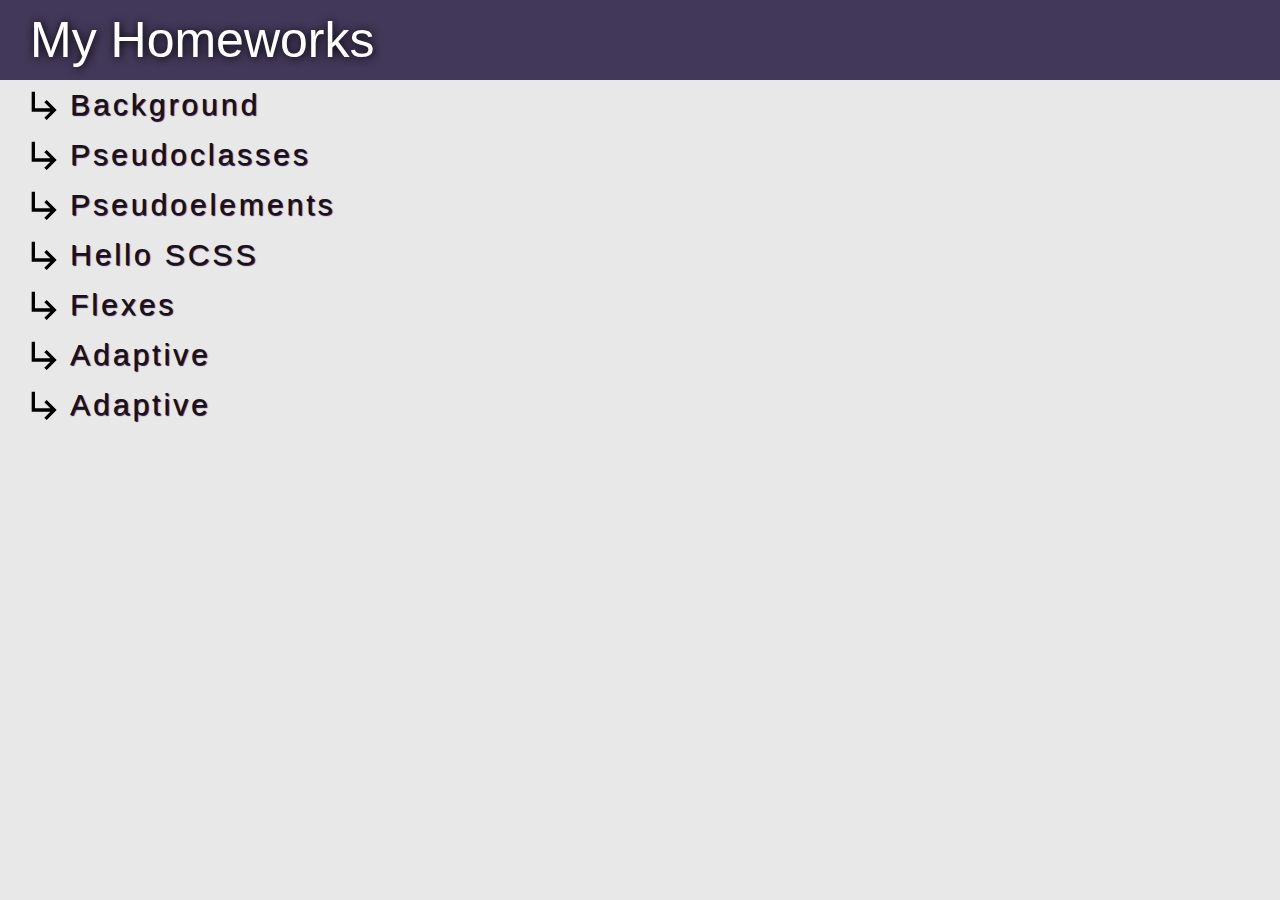
<file: index.html>
<!DOCTYPE html>
<html lang="en" dir="ltr">

<head>
	<meta charset="utf-8">
	<meta name="viewport" content="width=device-width,initial-scale=1.0, maximum-scale=1.0, user-scalable=0">
	<link rel="stylesheet" href="css/style.css">
	<title>Homeworks</title>
</head>

<body>
	<div class="wrapper">
		<header class="header">
			<div class="container">
				<div class="header__title">
					My Homeworks
				</div>
			</div>
		</header>
		<div class="list">
			<div class="container">
				<div class="list__body">
					<a href="Homework/css_5_Background/index.html" target="blank" class="list__link">Background</a>
					<a href="Homework/css_6_Pseudoclasses/index.html" target="blank" class="list__link">Pseudoclasses</a>
					<a href="Homework/css_7_Pseudoelements/index.html" target="blank" class="list__link">Pseudoelements</a>
					<a href="Homework/hellosass_SCSS/index.html" target="blank" class="list__link">Hello SCSS</a>
					<a href="Homework/flex_flexes/index.html" target="blank" class="list__link">Flexes</a>
					<a href="Homework/adaptive/index.html" target="blank" class="list__link">Adaptive</a>
					<a href="Homework/adaptive/index.html" target="blank" class="list__link">Adaptive</a>
				</div>
			</div>
		</div>
	</div>
</body>

</html>
</file>
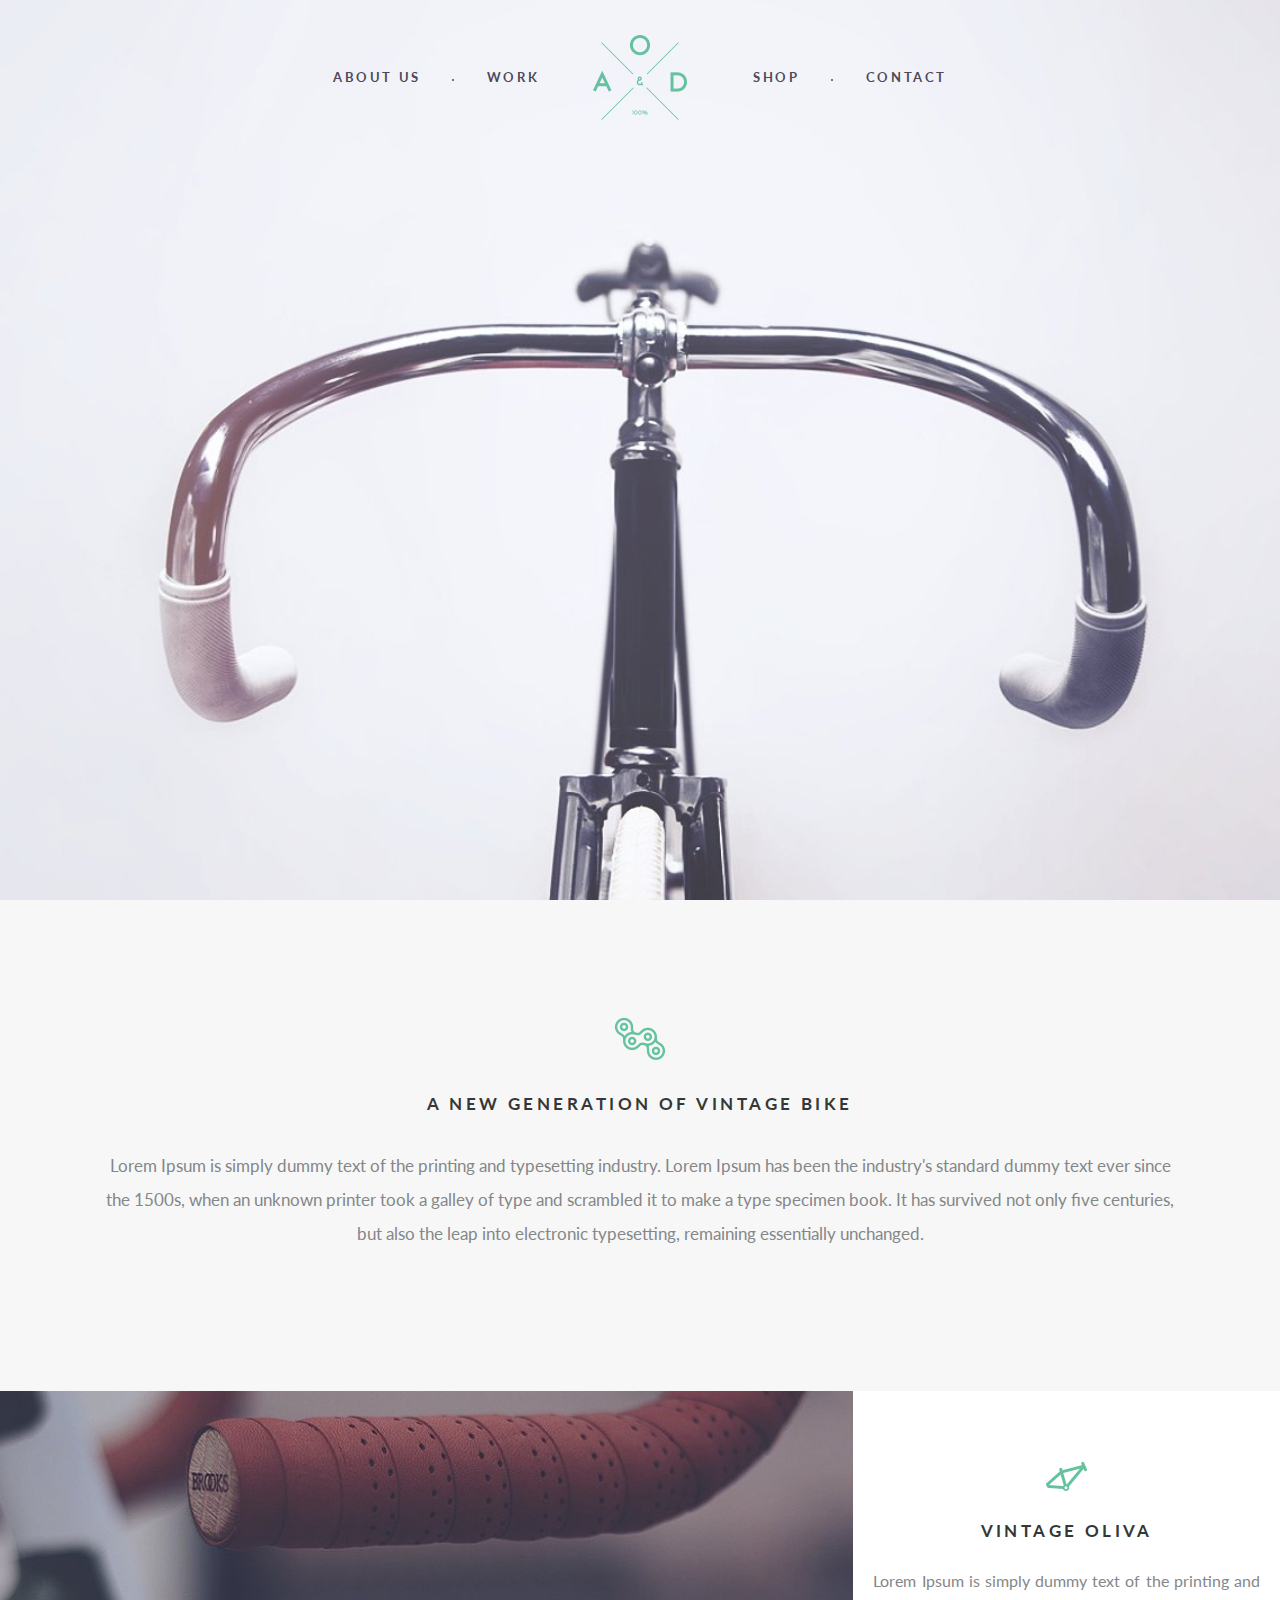
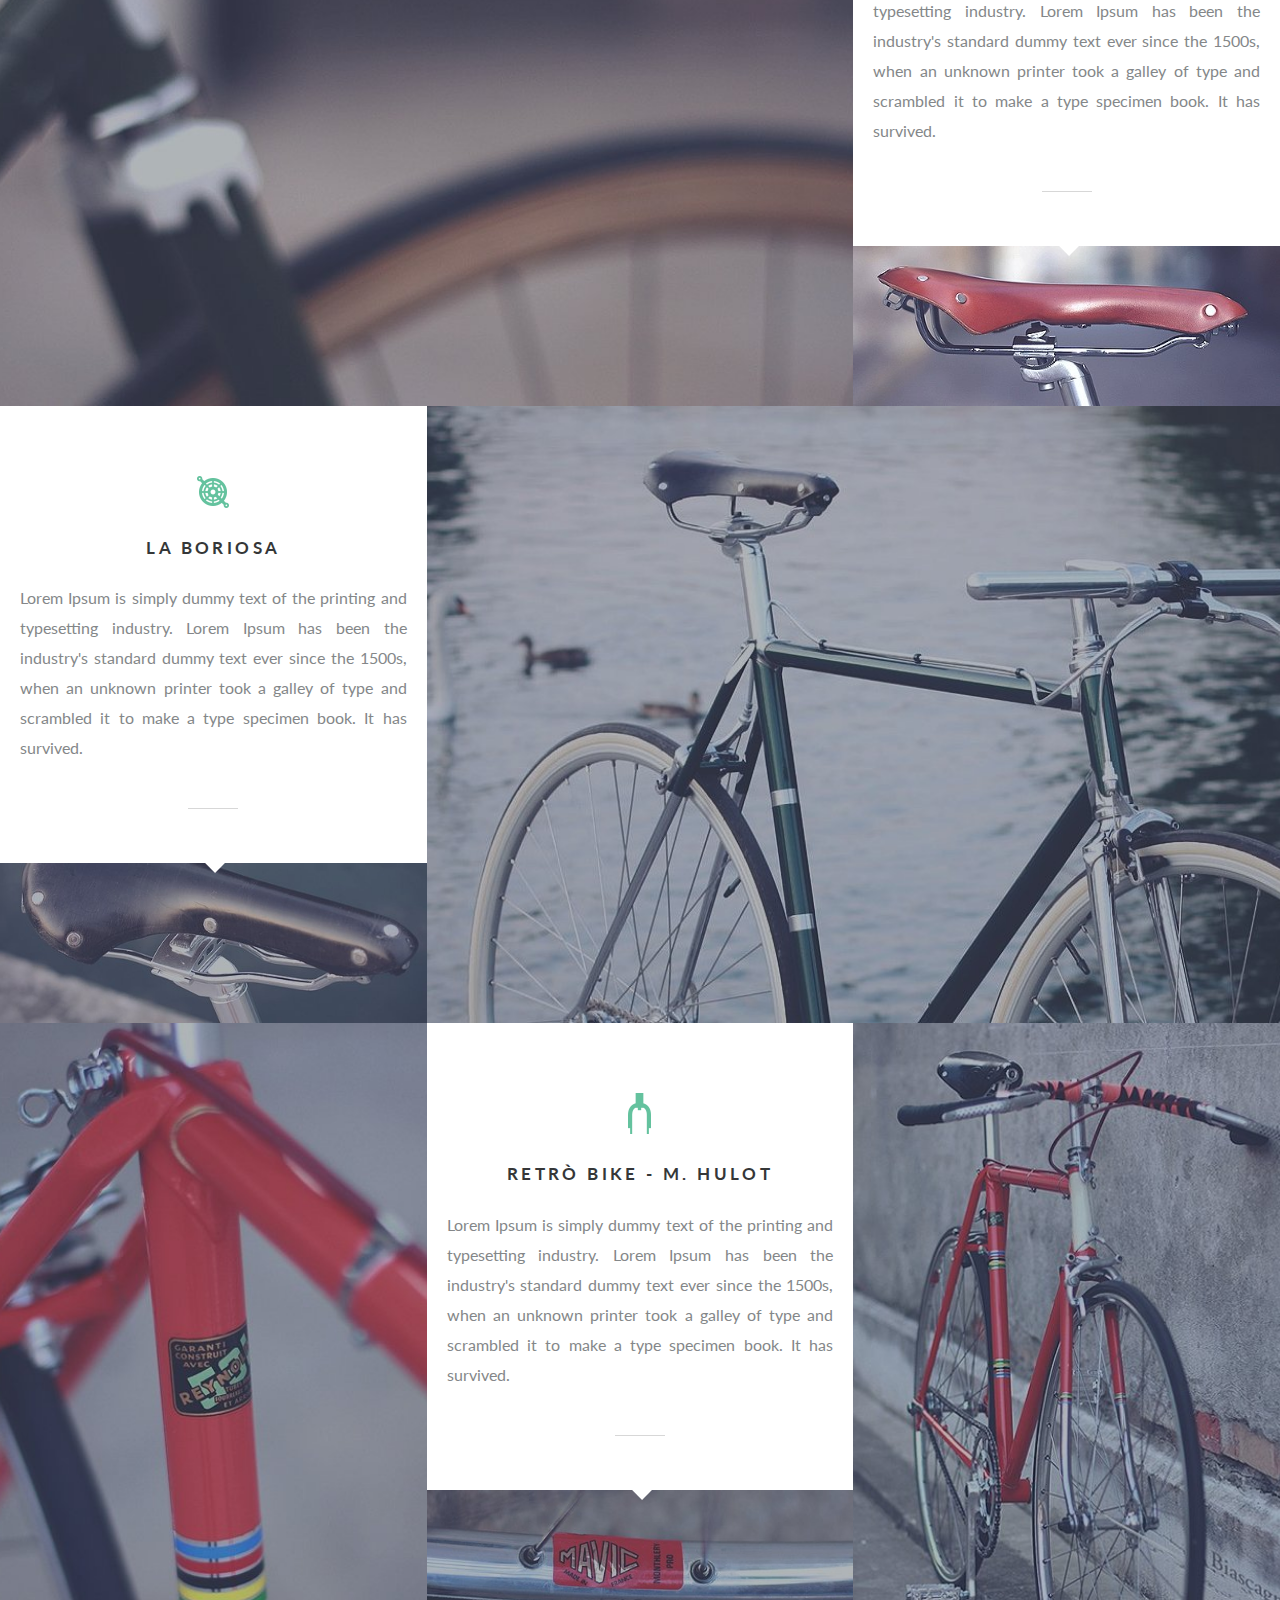
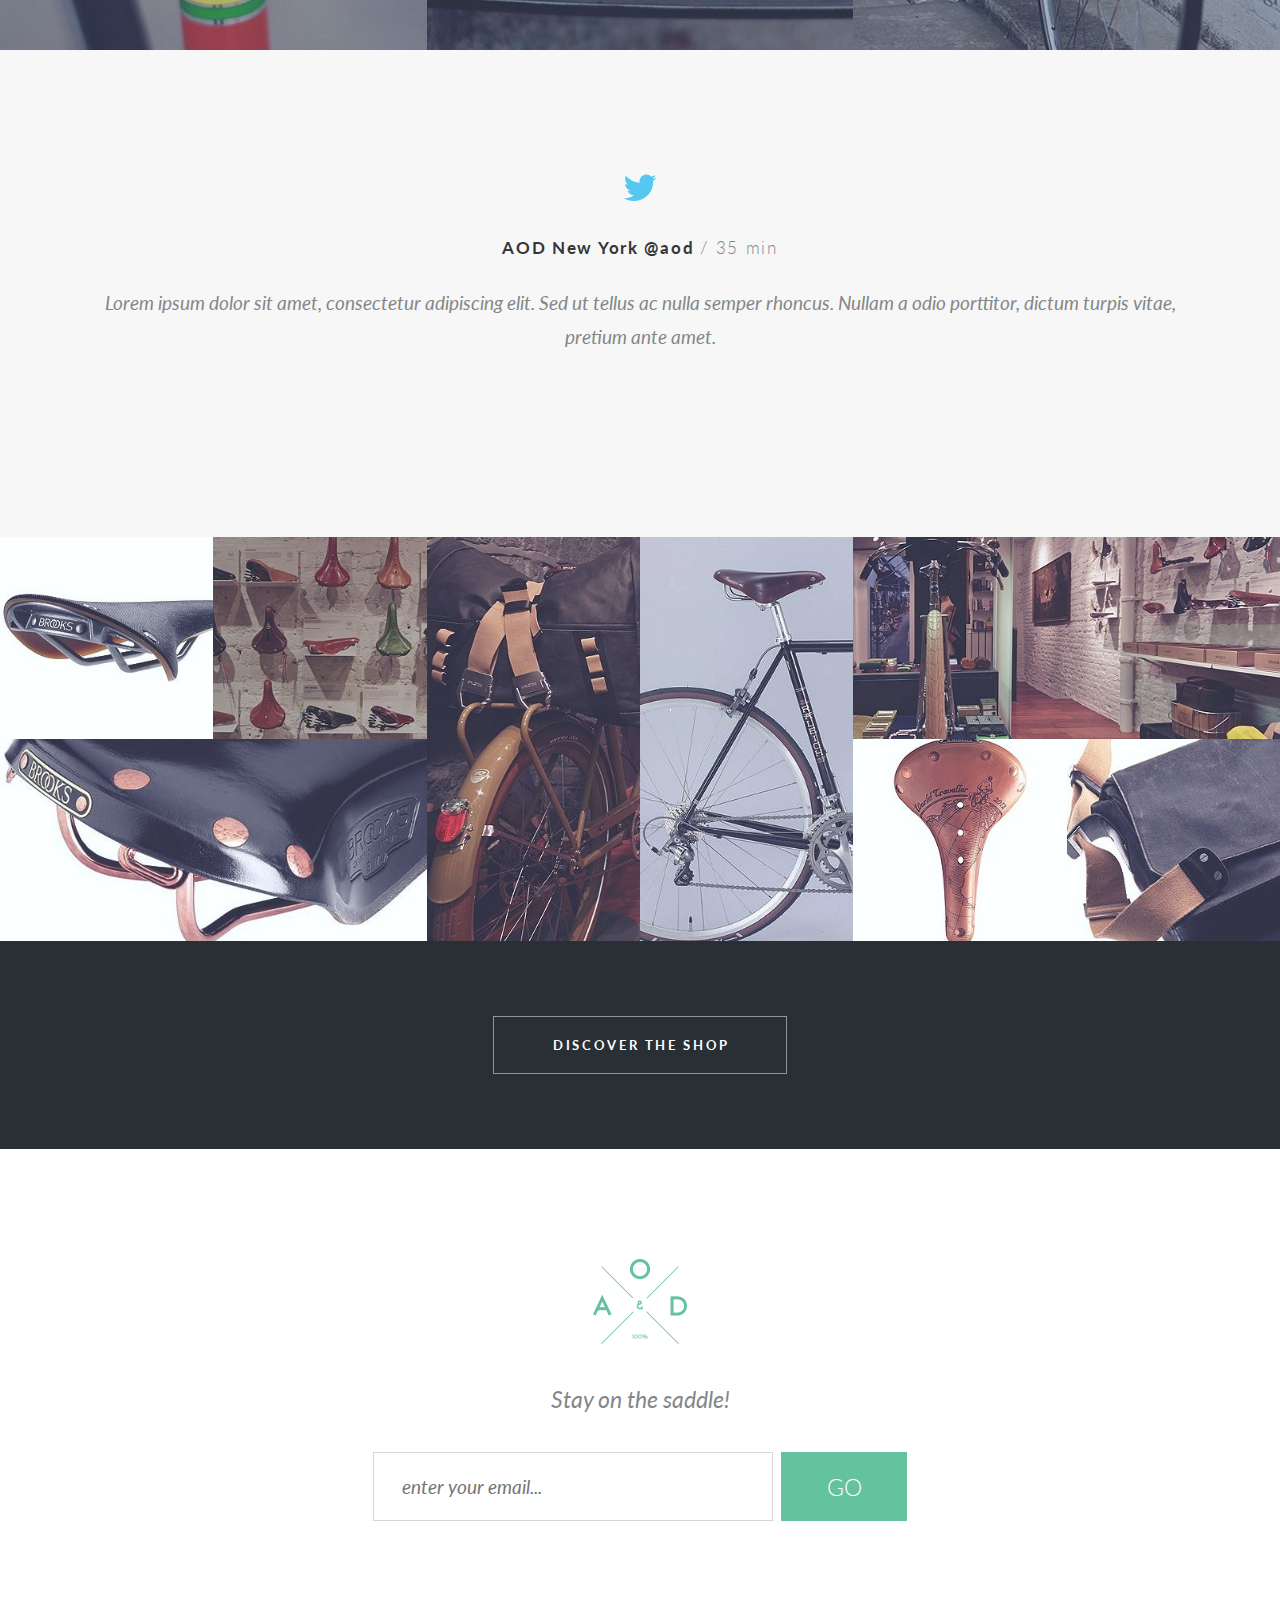
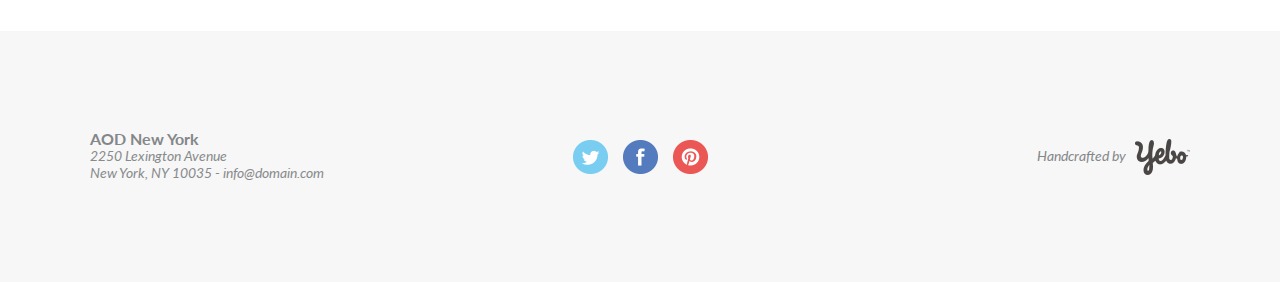
<file: Homework/adaptive/index.html>
<!-- Сообщаем браузеру как стоит обрабатывать эту страницу -->
<!DOCTYPE html>
<!-- Оболочка документа, указываем язык содержимого -->
<html lang="ru">
	<!-- Заголовок страницы, контейнер для других важных данных (не отображается) -->
	<head>
		<!-- Заголовок страницы в браузере -->
		<title>Homework. Adaptive</title>
		<!-- Подключаем CSS -->
		<link rel="stylesheet" href="css/style.css">
		<!-- Кодировка страницы -->
		<meta http-equiv="Content-type" content="text/html;charset=UTF-8">
		<meta name="viewport" content="width=device-width">
		<!-- <meta name="viewport" content="width=device-width"> -->
	</head>
	<!-- Отображаемое тело страницы -->
	<body>
    <div class="wrapper">
    	<div class="page">
<header class="header">
  <div class="header__row">
    <div class="header__burger"><span></span></div>
    <ul class="header__menu">
      <li class="header__link"><a href="">About us</a></li>
      <li class="header__link"><a href="">Work</a></li>
      <li class="header__link"><a href="">Shop</a></li>
      <li class="header__link"><a href="">Contact</a></li>
    </ul>
    <div class="header__logo ibg">
      <img src="img/logo.png" alt="Error">
    </div>
  </div>
</header>
				<div class="main-screen ibg">
					<img src="img/bg.jpg" alt="Error">
				</div>
				<main class="content">
					<div class="content__generation card-big">
						<div class="container_card-big">
							<div class="card-big__row">
								<div class="card-big__logo ibg">
									<img src="img/generation/logo.png" alt="Error">
								</div>
								<div class="card-big__title">
									A NEW GENERATION OF VINTAGE BIKE
								</div>
								<div class="card-big__text">
									Lorem Ipsum is simply dummy text of the printing and typesetting industry. Lorem Ipsum has been the industry's standard dummy text ever since the 1500s, when an unknown printer took a galley of type and scrambled it to make a type specimen book. It has survived not only five centuries, but also the leap into electronic typesetting, remaining essentially unchanged.
								</div>
							</div>
						</div>
					</div>
					<div class="block">
						<div class="block__column block__column_big">
							<div class="block__img block__img_big ibg">
								<img src="img/block-1/left-bg.jpg" alt="Error">
							</div>
							<div class="block__link">
								<a href="#">
									<img src="img/block-1/left-logo.png" alt="Error">
								</a>
							</div>
						</div>
						<div class="block__column block__column_little">
							<div class="block__card card-little">
								<div class="container_card-little">
									<div class="card-little__row">
										<div class="card-little__logo ibg">
											<img src="img/block-1/right-logo.png" alt="Error">
										</div>
										<div class="card-little__title">
											vintage Oliva
										</div>
										<div class="card-little__text">
											Lorem Ipsum is simply dummy text of the printing and typesetting industry. Lorem Ipsum has been the industry's standard dummy text ever since the 1500s, when an unknown printer took a galley of type and scrambled it to make a type specimen book. It has survived.
										</div>
									</div>
								</div>
							</div>
							<div class="block__img block__img_little ibg">
								<img src="img/block-1/right-img.jpg" alt="Error">
							</div>
						</div>
					</div>
					<div class="block">
						<div class="block__column block__column_little">
							<div class="block__card card-little">
								<div class="container_card-little">
									<div class="card-little__row">
										<div class="card-little__logo ibg card-little__logo_2">
											<img src="img/block-2/left-logo.png" alt="Error">
										</div>
										<div class="card-little__title">
											La Boriosa
										</div>
										<div class="card-little__text">
											Lorem Ipsum is simply dummy text of the printing and typesetting industry. Lorem Ipsum has been the industry's standard dummy text ever since the 1500s, when an unknown printer took a galley of type and scrambled it to make a type specimen book. It has survived.
										</div>
									</div>
								</div>
							</div>
							<div class="block__img block__img_little ibg">
								<img src="img/block-2/left-img.jpg" alt="Error">
							</div>
						</div>
						<div class="block__column block__column_big">
							<div class="block__img block__img_big ibg">
								<img src="img/block-2/right-bg.jpg" alt="Error">
							</div>
							<div class="block__link">
								<a href="#">
									<img src="img/block-2/right-logo.png" alt="Error">
								</a>
							</div>
						</div>
					</div>
					<div class="block">
						<div class="block__column block__column_little">
							<div class="block__img block__img_big ibg">
								<img src="img/block-3/img-1.jpg" alt="Error">
							</div>
							<div class="block__link">
								<a href="#">
									<img src="img/block-3/logo-2.png" alt="Error">
								</a>
							</div>
						</div>
						<div class="block__column block__column_little">
							<div class="block__card card-little">
								<div class="container_card-little">
									<div class="card-little__row">
										<div class="card-little__logo ibg card-little__logo_3">
											<img src="img/block-3/logo-1.png" alt="Error">
										</div>
										<div class="card-little__title">
											retrò Bike - M. Hulot
										</div>
										<div class="card-little__text">
											Lorem Ipsum is simply dummy text of the printing and typesetting industry. Lorem Ipsum has been the industry's standard dummy text ever since the 1500s, when an unknown printer took a galley of type and scrambled it to make a type specimen book. It has survived.
										</div>
									</div>
								</div>
							</div>
							<div class="block__img block__img_little ibg">
								<img src="img/block-3/img-2.jpg" alt="Error">
							</div>
						</div>
						<div class="block__column block__column_little">
							<div class="block__img block__img_big ibg">
								<img src="img/block-3/img-3.jpg" alt="Error">
							</div>
							<div class="block__link">
								<a href="#">
									<img src="img/block-3/logo-2.png" alt="Error">
								</a>
							</div>
						</div>
					</div>
					<div class="twitter card-big">
						<div class="container_card-big">
							<div class="card-big__row">
								<div class="card-big__logo twitter__logo ibg">
									<img src="img/twitter/logo.png" alt="Error">
								</div>
								<div class="card-big__title twitter__title_big">
									AOD New York  @aod  <span class="twitter__title_little">/  35 min</span>
								</div>
								<div class="card-big__text twitter__text">
									Lorem ipsum dolor sit amet, consectetur adipiscing elit. Sed ut tellus ac nulla semper rhoncus. Nullam a odio porttitor, dictum turpis vitae, pretium ante amet.
								</div>
							</div>
						</div>
					</div>
					<div class="gallery">
						<div class="gallery__column">
							<div class="gallery__img_s ibg">
								<img src="img/gallery/img-s-1.jpg" alt="Error">
								<div class="gallery__link">
									<a href="#">
											<img src="img/gallery/logo.png" alt="Error">
										<p>Shop now</p>
									</a>
								</div>
							</div>
							<div class="gallery__img_s ibg">
								<img src="img/gallery/img-s-2.jpg" alt="Error">
								<div class="gallery__link">
									<a href="#">
										<img src="img/gallery/logo.png" alt="Error">
										<p>Shop now</p>
									</a>
								</div>
							</div>
							<div class="gallery__img_m ibg">
								<img src="img/gallery/img-m-1.jpg" alt="Error">
								<div class="gallery__link">
									<a href="#">
										<img src="img/gallery/logo.png" alt="Error">
										<p>Shop now</p>
									</a>
								</div>
							</div>
						</div>
						<div class="gallery__column">
							<div class="gallery__img_l ibg">
								<img src="img/gallery/img-l-2.jpg" alt="Error">
								<div class="gallery__link">
									<a href="#">
										<img src="img/gallery/logo.png" alt="Error">
										<p>Shop now</p>
									</a>
								</div>
							</div>
							<div class="gallery__img_l ibg">
								<img src="img/gallery/img-l-1.jpg" alt="Error">
								<div class="gallery__link">
									<a href="#">
										<img src="img/gallery/logo.png" alt="Error">
										<p>Shop now</p>
									</a>
								</div>
							</div>
						</div>
						<div class="gallery__column">
							<div class="gallery__img_m ibg">
								<img src="img/gallery/img-m-2.jpg" alt="Error">
								<div class="gallery__link">
									<a href="#">
										<img src="img/gallery/logo.png" alt="Error">
										<p>Shop now</p>
									</a>
								</div>
							</div>
							<div class="gallery__img_s ibg">
								<img src="img/gallery/img-s-3.jpg" alt="Error">
								<div class="gallery__link">
									<a href="#">
										<img src="img/gallery/logo.png" alt="Error">
										<p>Shop now</p>
									</a>
								</div>
							</div>
							<div class="gallery__img_s ibg">
								<img src="img/gallery/img-s-4.jpg" alt="Error">
								<div class="gallery__link">
									<a href="#">
										<img src="img/gallery/logo.png" alt="Error">
										<p>Shop now</p>
									</a>
								</div>
							</div>
						</div>
					</div>
					<div class="discover">
						<a href="" class="discover__link">DISCOVER THE SHOP</a>
					</div>
					<div class="stay">
						<div class="stay__logo">
							<img src="img/logo.png" alt="Error">
						</div>
						<div class="stay__text">Stay on the saddle!</div>
						<form action="#" class="stay__form">
							<input placeholder="enter your email..." type="text" name="" value="">
							<button type="submit" name="button">GO</button>
						</form>
					</div>
				</main>
<footer class="footer">
  <div class="container container_footer">
    <div class="footer__row">
      <div class="footer__left">
        <p class="footer__left_title">AOD New York</p>
        <p class="footer__left_text">2250 Lexington Avenue</p>
        <p class="footer__left_text">New York, NY 10035  - info@domain.com</p>
      </div>
      <div class="footer__middle">
        <a href="#" class="ibg"><img src="img/footer/twitter.png" alt="Error"></a>
        <a href="#" class="ibg"><img src="img/footer/facebook.png" alt="Error"></a>
        <a href="#" class="ibg"><img src="img/footer/pinterest.png" alt="Error"></a>
      </div>
      <div class="footer__right">
        <div class="footer__text">Handcrafted by</div>
        <div class="footer__logo ibg">
          <img src="img/footer/logo.png" alt="Error">
        </div>
      </div>
    </div>
  </div>
</footer>
    	</div>
    </div>
<script src="https://ajax.googleapis.com/ajax/libs/jquery/3.6.0/jquery.min.js"></script>
<script src="js/main.js" charset="utf-8"></script>
	</body>
</html>
</file>
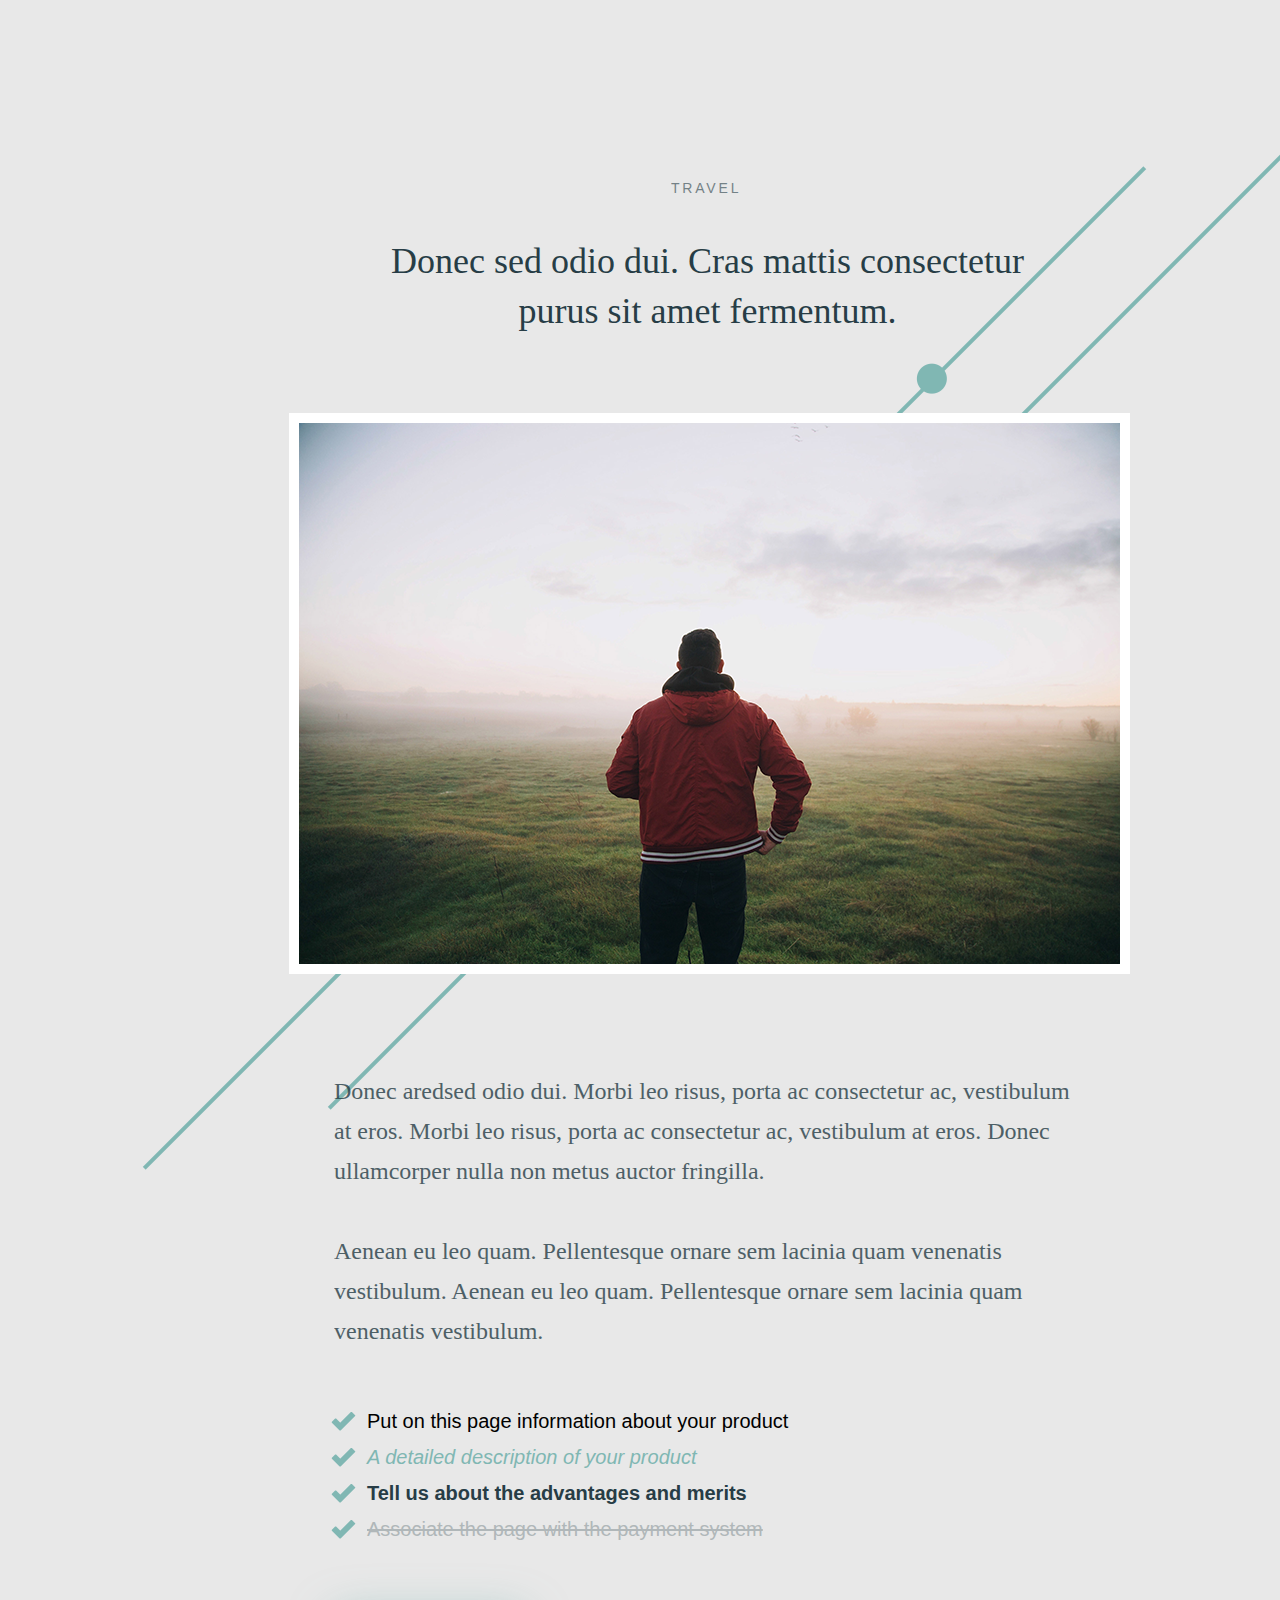
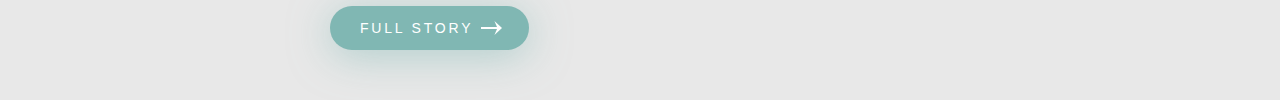
<file: Homework/css_5_Background/index.html>
<!DOCTYPE html>
<html lang="en" dir="ltr">
  <head>
    <meta charset="utf-8">
    <title>Homework. Background</title>
    <link rel="stylesheet" href="css/style.css">
  </head>
  <body>
    <div class="header">
      Travel
    </div>
    <div class="text1">
      Donec sed odio dui. Cras mattis consectetur purus sit amet fermentum.
    </div>
    <div class="image">
      <img src="img/man.png" alt="Unable">
    </div>
    <div class="text2">
      <p>Donec aredsed odio dui. Morbi leo risus, porta ac consectetur ac, vestibulum at eros. Morbi leo risus, porta ac consectetur ac, vestibulum at eros. Donec ullamcorper nulla non metus auctor fringilla.</p>
      <br>
      <p>Aenean eu leo quam. Pellentesque ornare sem lacinia quam venenatis vestibulum. Aenean eu leo quam. Pellentesque ornare sem lacinia quam venenatis vestibulum.</p>
    </div>
    <ul class="list">
      <li>Put on this page information about your product</li>
      <li>A detailed description of your product</li>
      <li>Tell us about the advantages and merits</li>
      <li>Associate the page with the payment system</li>
    </ul>
    <div class="button">
      <button>Full Story</button>
    </div>
  </body>
</html>
</file>
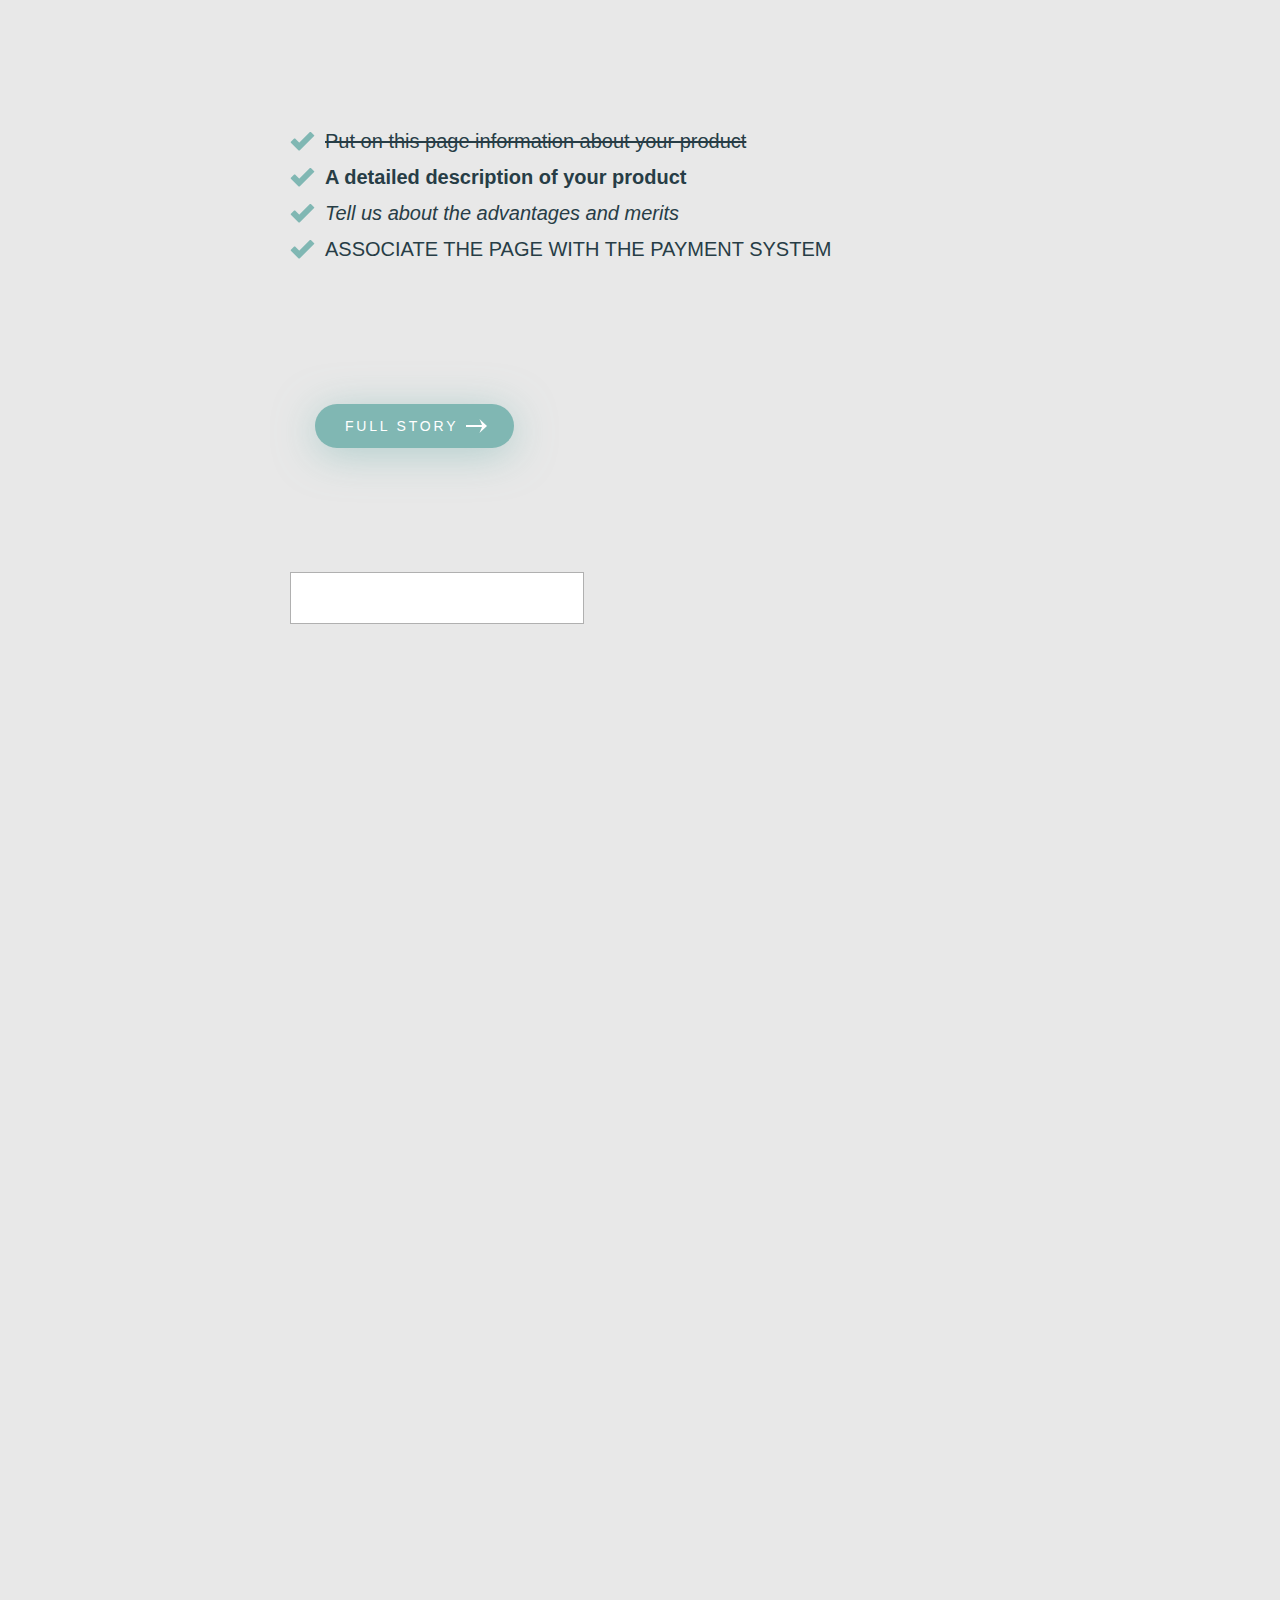
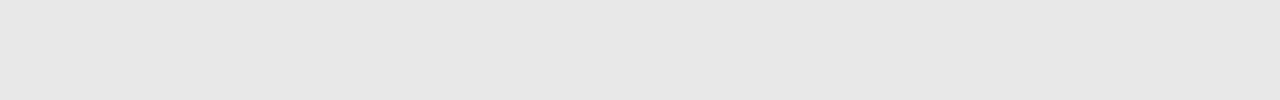
<file: Homework/css_6_Pseudoclasses/index.html>
<!DOCTYPE html>
<html lang="en" dir="ltr">
  <head>
    <meta charset="utf-8">
    <title>Homework. Псевдоклассы</title>
    <link rel="stylesheet" href="css/style.css">
  </head>
  <body>
    <ul class="list">
      <li>Put on this page information about your product</li>
      <li>A detailed description of your product</li>
      <li>Tell us about the advantages and merits</li>
      <li>Associate the page with the payment system</li>
    </ul>
  <div class="button">
    <button>
      Full story
    </button>
  </div>
  <form action="" class="textform">
    <input type="text">
  </form>
  </body>
</html>
</file>
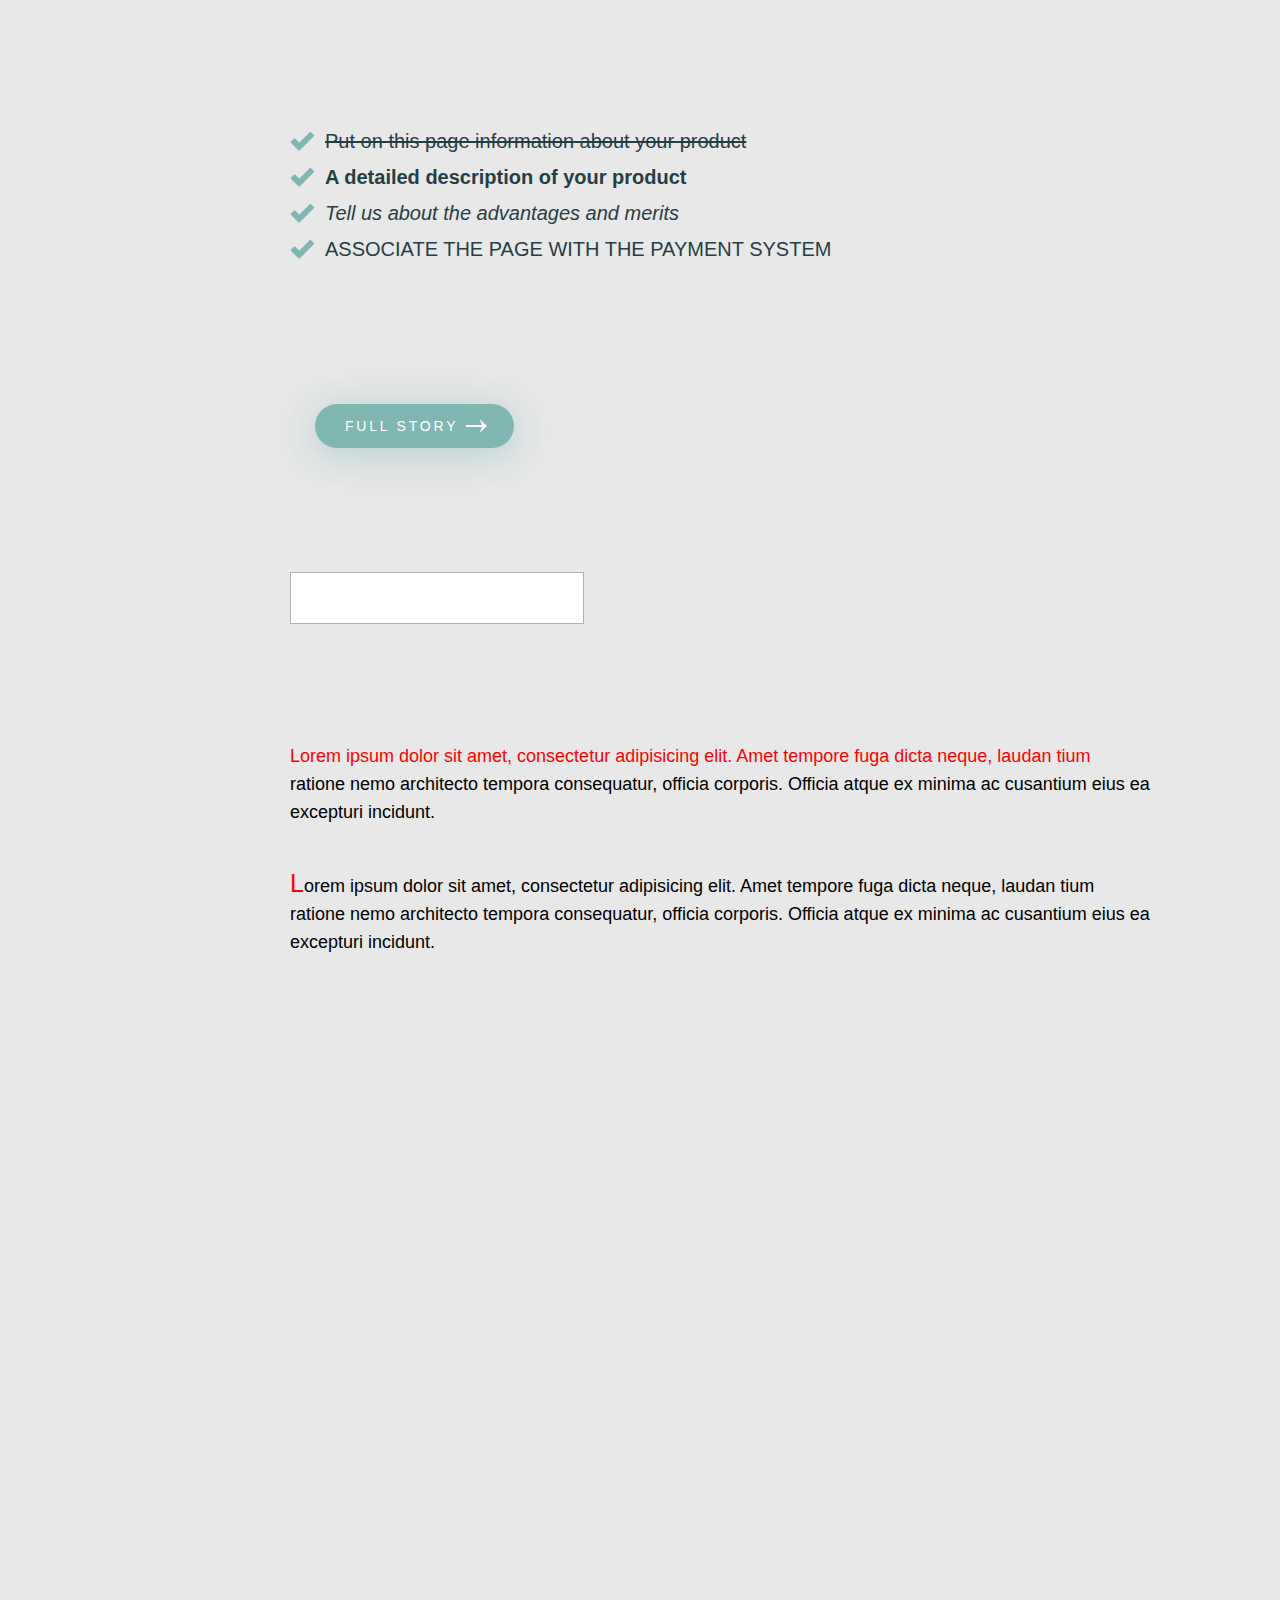
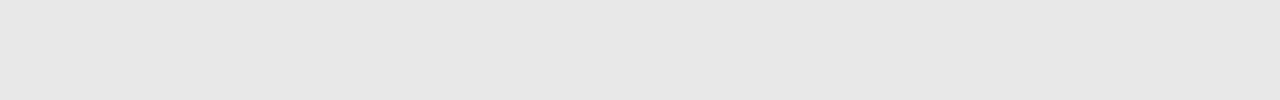
<file: Homework/css_7_Pseudoelements/index.html>
<!DOCTYPE html>
<html lang="en" dir="ltr">
  <head>
    <meta charset="utf-8">
    <title>Homework. Псевдоэлементы</title>
    <link rel="stylesheet" href="css/style.css">
  </head>
  <body>
    <ul class="list">
      <li>Put on this page information about your product</li>
      <li>A detailed description of your product</li>
      <li>Tell us about the advantages and merits</li>
      <li>Associate the page with the payment system</li>
    </ul>
  <div class="button">
    <button>
      Full story
    </button>
  </div>
  <form action="" class="textform">
    <input type="text">
  </form>
  <div class="text">
    <p>Lorem ipsum dolor sit amet, consectetur adipisicing elit. Amet tempore fuga dicta neque, laudan
tium ratione nemo architecto tempora consequatur, officia corporis. Officia atque ex minima ac
cusantium eius ea excepturi incidunt.</p>
    <p>Lorem ipsum dolor sit amet, consectetur adipisicing elit. Amet tempore fuga dicta neque, laudan
tium ratione nemo architecto tempora consequatur, officia corporis. Officia atque ex minima ac
cusantium eius ea excepturi incidunt.</p>
  </div>
  </body>
</html>
</file>
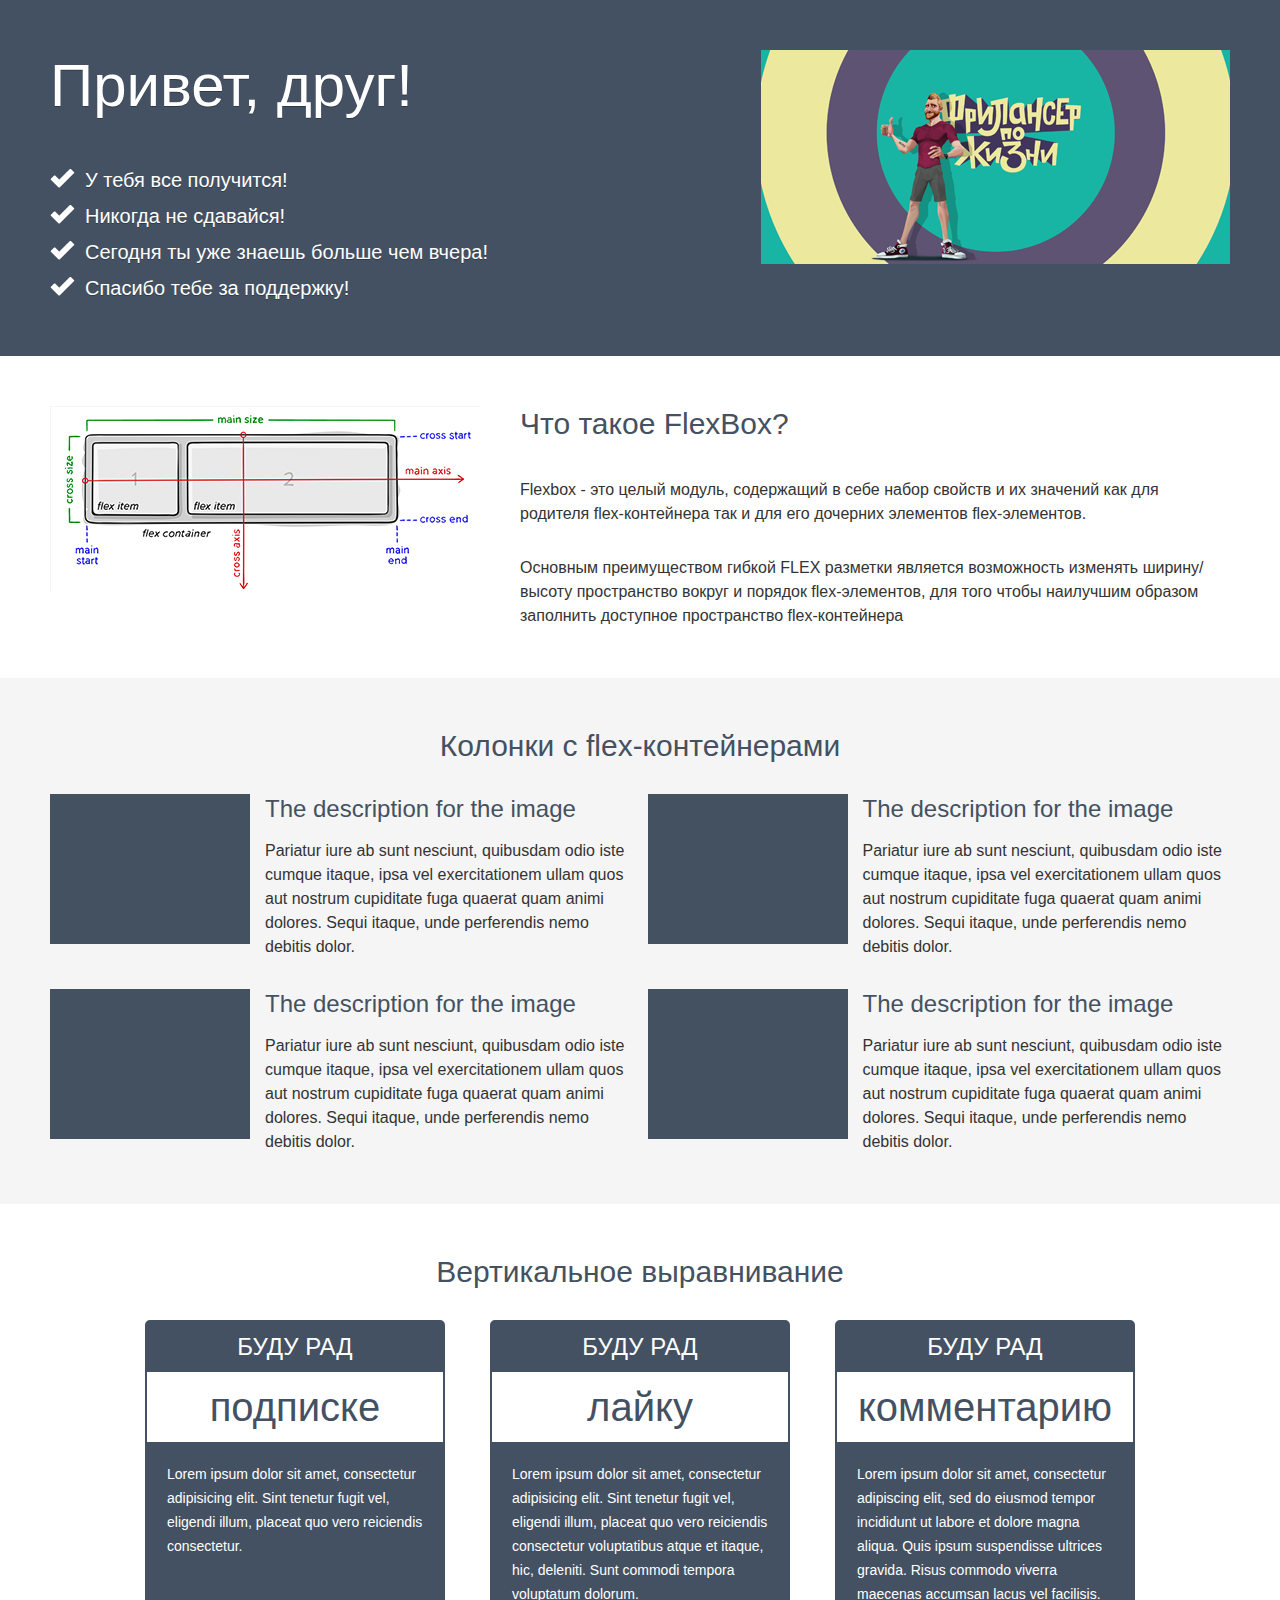
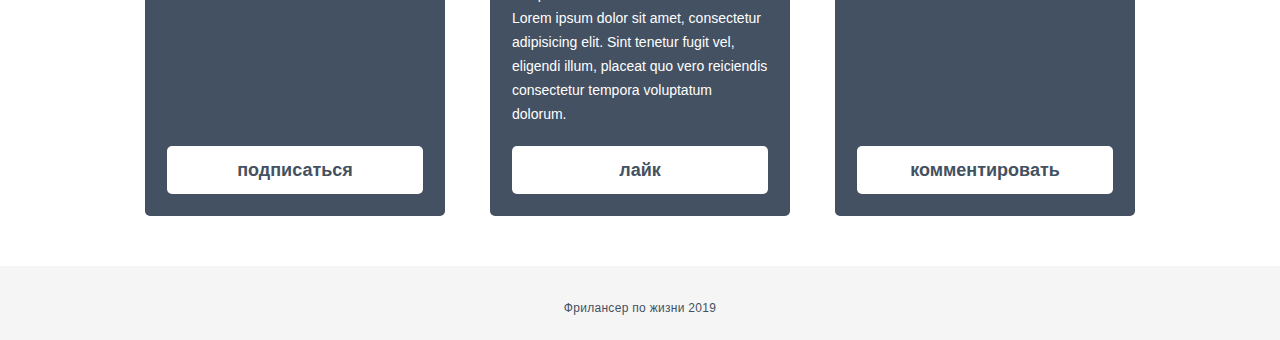
<file: Homework/flex_flexes/index.html>
<!DOCTYPE html>
<html lang="en" dir="ltr">
  <head>
    <meta charset="utf-8">
    <link rel="stylesheet" href="css/style.css">
    <title>Homework. FLEX</title>
  </head>
  <body>
    <!-- Для разделения хедера, контента и футера -->
    <div class="wrapper">
      <!-- Контентная часть -->
      <div class="content">
        <!-- Первый блок -->
        <div class="hello">
          <!-- Контейнер для ограничения контентной части -->
          <div class="container">
            <div class="hello__flex">
              <div class="hello__text">
                <div class="hello__title">Привет, друг!</div>
                <ul class="hello__list">
                  <li>У тебя все получится!</li>
                  <li>Никогда не сдавайся!</li>
                  <li>Сегодня ты уже знаешь больше чем вчера!</li>
                  <li>Спасибо тебе за поддержку!</li>
                </ul>
              </div>
              <div class="hello__image">
                <img src="img/hello/hello__img.png" alt="Error">
              </div>
            </div>
          </div>
        </div>
        <!-- Второй блок -->
        <div class="about">
          <div class="container">
            <div class="about__row">
              <div class="about__image">
                <img src="img/about/about__img.png" alt="Error">
              </div>
              <div class="about__text">
                <div class="about__title">Что такое FlexBox?</div>
                <div class="about__body">
                  <p>Flexbox - это целый модуль, содержащий в себе набор свойств и их значений как для родителя flex-контейнера так и для его дочерних элементов flex-элементов. </p>
                  <p>Основным преимуществом гибкой FLEX разметки является возможность изменять ширину/высоту пространство вокруг и порядок flex-элементов, для того чтобы наилучшим образом заполнить доступное пространство flex-контейнера</p>
                </div>
              </div>
            </div>
          </div>
        </div>
        <!-- Третий блок -->
        <div class="columns">
          <div class="container">
            <div class="columns__title">Колонки с flex-контейнерами</div>
            <div class="columns__row">
              <div class="columns__item item">
                <div class="item__image">
                  <img src="img/columns/columns__img.png" alt="Error">
                </div>
                <div class="item__body">
                  <div class="item__title">The description for the image</div>
                  <div class="item__text">Pariatur iure ab sunt nesciunt, quibusdam odio iste cumque itaque, ipsa vel exercitationem ullam quos aut nostrum cupiditate fuga quaerat quam animi dolores. Sequi itaque, unde perferendis nemo debitis dolor.</div>
                </div>
              </div>
              <div class="columns__item item">
                <div class="item__image">
                  <img src="img/columns/columns__img.png" alt="Error">
                </div>
                <div class="item__body">
                  <div class="item__title">The description for the image</div>
                  <div class="item__text">Pariatur iure ab sunt nesciunt, quibusdam odio iste cumque itaque, ipsa vel exercitationem ullam quos aut nostrum cupiditate fuga quaerat quam animi dolores. Sequi itaque, unde perferendis nemo debitis dolor.</div>
                </div>
              </div>
              <div class="columns__item item">
                <div class="item__image">
                  <img src="img/columns/columns__img.png" alt="Error">
                </div>
                <div class="item__body">
                  <div class="item__title">The description for the image</div>
                  <div class="item__text">Pariatur iure ab sunt nesciunt, quibusdam odio iste cumque itaque, ipsa vel exercitationem ullam quos aut nostrum cupiditate fuga quaerat quam animi dolores. Sequi itaque, unde perferendis nemo debitis dolor.</div>
                </div>
              </div>
              <div class="columns__item item">
                <div class="item__image">
                  <img src="img/columns/columns__img.png" alt="Error">
                </div>
                <div class="item__body">
                  <div class="item__title">The description for the image</div>
                  <div class="item__text">Pariatur iure ab sunt nesciunt, quibusdam odio iste cumque itaque, ipsa vel exercitationem ullam quos aut nostrum cupiditate fuga quaerat quam animi dolores. Sequi itaque, unde perferendis nemo debitis dolor.</div>
                </div>
              </div>
            </div>
          </div>
        </div>
        <!-- Четвёртый блок -->
        <div class="vertical">
          <div class="container__vertical">
            <div class="vertical__title">Вертикальное выравнивание</div>
            <div class="vertical__row">
              <div class="vertical__card card">
                <div class="card__title">буду рад</div>
                <div class="card__subtitle">подписке</div>
                <div class="card__body">
                  <p>Lorem ipsum dolor sit amet, consectetur adipisicing elit. Sint tenetur fugit vel, eligendi illum, placeat quo vero reiciendis consectetur.</p>
                </div>
                <a href="#" class="card__link">подписаться</a>
              </div>
              <div class="vertical__card card">
                <div class="card__title">буду рад</div>
                <div class="card__subtitle">лайку</div>
                <div class="card__body">
                  <p>Lorem ipsum dolor sit amet, consectetur adipisicing elit. Sint tenetur fugit vel, eligendi illum, placeat quo vero reiciendis consectetur voluptatibus atque et itaque, hic, deleniti. Sunt commodi tempora voluptatum dolorum.</p>
                  <p>Lorem ipsum dolor sit amet, consectetur adipisicing elit. Sint tenetur fugit vel, eligendi illum, placeat quo vero reiciendis consectetur tempora voluptatum dolorum.</p>
                </div>
                <a href="#" class="card__link">лайк</a>
              </div>
              <div class="vertical__card card">
                <div class="card__title">буду рад</div>
                <div class="card__subtitle">комментарию</div>
                <div class="card__body">
                  <p>Lorem ipsum dolor sit amet, consectetur adipiscing elit, sed do eiusmod tempor incididunt ut labore et dolore magna aliqua. Quis ipsum suspendisse ultrices gravida. Risus commodo viverra maecenas accumsan lacus vel facilisis.</p>
                </div>
                <a href="#" class="card__link">комментировать</a>
              </div>
            </div>
          </div>
        </div>
      </div>
      <!-- Футер -->
      <footer class="footer">
        <div class="container">
          <div class="footer__text">
            Фрилансер по жизни 2019
          </div>
        </div>
      </footer>
    </div>
  </body>
</html>
</file>
<file: css/style.css>
@charset "UTF-8";
/*Обнуление*/
* {
  padding: 0;
  margin: 0;
  border: 0;
}

*, *:before, *:after {
  -webkit-box-sizing: border-box;
  box-sizing: border-box;
}

:focus, :active {
  outline: none;
}

a:focus, a:active {
  outline: none;
}

nav, footer, header, aside {
  display: block;
}

html, body {
  height: 100%;
  width: 100%;
  font-size: 100%;
  line-height: 1;
  font-size: 14px;
  -ms-text-size-adjust: 100%;
  -moz-text-size-adjust: 100%;
  -webkit-text-size-adjust: 100%;
}

input, button, textarea {
  font-family: inherit;
}

input::-ms-clear {
  display: none;
}

button {
  cursor: pointer;
}

button::-moz-focus-inner {
  padding: 0;
  border: 0;
}

a, a:visited {
  text-decoration: none;
}

a:hover {
  text-decoration: none;
}

ul li {
  list-style: none;
}

img {
  vertical-align: top;
}

h1, h2, h3, h4, h5, h6 {
  font-size: inherit;
  font-weight: inherit;
}

/*--------------------*/
body {
  font-family: Arial;
}

.wrapper {
  display: -webkit-box;
  display: -ms-flexbox;
  display: flex;
  -webkit-box-orient: vertical;
  -webkit-box-direction: normal;
      -ms-flex-direction: column;
          flex-direction: column;
  min-height: 100%;
}

.header {
  background: #423859;
  padding: 15px 0;
}

.header__title {
  padding: 0 0 0 30px;
  font-size: 50px;
  color: white;
  text-shadow: 1px 1px 10px black;
}

@media (max-width: 768px) {
  .header__title {
    font-size: 40px;
  }
}

.list {
  background: #e9e8e8;
  -webkit-box-flex: 1;
      -ms-flex: 1 1 auto;
          flex: 1 1 auto;
}

.list__body {
  display: -webkit-box;
  display: -ms-flexbox;
  display: flex;
  -webkit-box-orient: vertical;
  -webkit-box-direction: normal;
      -ms-flex-direction: column;
          flex-direction: column;
}

.list__link {
  background: url("../img/arrow.svg") 25px/40px no-repeat;
  position: relative;
  font-size: 30px;
  padding: 10px 0 10px 70px;
  letter-spacing: 3px;
  color: #141414;
  text-shadow: 1px 1px 1px #2e0846;
}

@media (max-width: 768px) {
  .list__link {
    font-size: 23px;
    background: url("../img/arrow.svg") 25px/30px no-repeat;
    padding: 10px 0 10px 60px;
  }
}

.list__link:hover {
  background: #d2bce3 url("../img/arrow.svg") 25px/40px no-repeat;
}

@media (max-width: 768px) {
  .list__link:hover {
    background: #d2bce3 url("../img/arrow.svg") 25px/30px no-repeat;
  }
}

.list__link:active {
  background: #ac96bd url("../img/arrow.svg") 25px/40px no-repeat;
}

@media (max-width: 768px) {
  .list__link:active {
    background: #ac96bd url("../img/arrow.svg") 25px/30px no-repeat;
  }
}
</file>
<file: Homework/adaptive/css/style.css>
@charset "UTF-8";
@import url("https://fonts.googleapis.com/css2?family=Lato:wght@300;400;700&display=swap");
/*Обнуление*/
* {
  padding: 0;
  margin: 0;
  border: 0;
}

*, *:before, *:after {
  -webkit-box-sizing: border-box;
  box-sizing: border-box;
}

:focus, :active {
  outline: none;
}

a:focus, a:active {
  outline: none;
}

nav, footer, header, aside {
  display: block;
}

html, body {
  height: 100%;
  width: 100%;
  font-size: 100%;
  line-height: 1;
  font-size: 14px;
  -ms-text-size-adjust: 100%;
  -moz-text-size-adjust: 100%;
  -webkit-text-size-adjust: 100%;
}

input, button, textarea {
  font-family: inherit;
}

input::-ms-clear {
  display: none;
}

button {
  cursor: pointer;
}

button::-moz-focus-inner {
  padding: 0;
  border: 0;
}

a, a:visited {
  text-decoration: none;
}

a:hover {
  text-decoration: none;
}

ul li {
  list-style: none;
}

img {
  vertical-align: top;
}

h1, h2, h3, h4, h5, h6 {
  font-size: inherit;
  font-weight: inherit;
}

/*--------------------*/
.ibg {
  background-position: center;
  background-size: cover;
  background-repeat: no-repeat;
  position: relative;
}

.ibg img {
  width: 0;
  height: 0;
  position: absolute;
  top: 0;
  left: 0;
  opacity: 0;
  visibility: hidden;
}

/* ======================== */
body {
  font-family: Lato;
}

body.lock {
  overflow: hidden;
}

.wrapper {
  min-height: 100%;
  overflow: hidden;
}

.container_footer {
  max-width: 1140px;
  padding: 0 20px;
  margin: 0 auto;
}

.container_card-big {
  max-width: 1123px;
  margin: 0 auto;
  padding: 0 20px;
}

.container_card-little {
  max-width: 440px;
  padding: 0 20px;
  margin: 0 auto;
}

.page {
  position: absolute;
  top: 0;
  left: 0;
  height: 100%;
  width: 100%;
  display: -webkit-box;
  display: -ms-flexbox;
  display: flex;
  -webkit-box-orient: vertical;
  -webkit-box-direction: normal;
      -ms-flex-direction: column;
          flex-direction: column;
}

.main-screen {
  -webkit-box-flex: 1;
      -ms-flex: 1 0 100%;
          flex: 1 0 100%;
}

.header {
  position: absolute;
  top: 35px;
  left: 0;
  width: 100%;
  z-index: 20;
}

.header__row {
  position: relative;
  display: -webkit-box;
  display: -ms-flexbox;
  display: flex;
  -webkit-box-pack: center;
      -ms-flex-pack: center;
          justify-content: center;
  -webkit-box-align: center;
      -ms-flex-align: center;
          align-items: center;
  height: 85px;
}

.header__burger {
  display: none;
}

.header__menu {
  display: -webkit-box;
  display: -ms-flexbox;
  display: flex;
  -webkit-box-align: center;
      -ms-flex-align: center;
          align-items: center;
}

.header__link {
  position: relative;
  padding: 0 33px;
}

.header__link a {
  font-size: 13px;
  line-height: 1.2;
  font-weight: 700;
  text-transform: uppercase;
  letter-spacing: 0.2em;
  color: #4d4959;
}

.header__link:nth-child(2) {
  padding: 0 107px 0 33px;
}

.header__link:nth-child(3) {
  padding: 0 33px 0 107px;
}

.header__link:nth-child(odd)::after {
  content: "";
  position: absolute;
  bottom: 4px;
  right: 0;
  height: 2px;
  width: 2px;
  border-radius: 50%;
  background: #4d4959;
}

.header__logo {
  position: absolute;
  width: 94px;
  height: 85px;
}

@media (max-width: 786px) {
  .header__burger {
    display: block;
    position: absolute;
    top: 0;
    right: 15px;
    width: 40px;
    height: 30px;
    z-index: 1;
  }
  .header__burger::before, .header__burger::after {
    content: "";
    width: 100%;
    height: 3px;
    position: absolute;
    left: 0;
    background: #4d4959;
    -webkit-transition: all 300ms ease 0s;
    transition: all 300ms ease 0s;
  }
  .header__burger::before {
    top: 0;
  }
  .header__burger::after {
    bottom: 0;
  }
  .header__burger span {
    width: 100%;
    height: 3px;
    position: absolute;
    left: 0;
    top: 14px;
    background: #4d4959;
    -webkit-transition: all 300ms ease 0s;
    transition: all 300ms ease 0s;
  }
  .header__burger.active::before {
    top: 14px;
    -webkit-transform: rotate(45deg);
            transform: rotate(45deg);
    background: #ffffff;
  }
  .header__burger.active::after {
    bottom: 14px;
    -webkit-transform: rotate(-45deg);
            transform: rotate(-45deg);
    background: #ffffff;
  }
  .header__burger.active span {
    background: #ffffff;
    -webkit-transform: scale(0);
            transform: scale(0);
  }
  .header__menu {
    position: fixed;
    overflow: auto;
    -webkit-box-orient: vertical;
    -webkit-box-direction: normal;
        -ms-flex-direction: column;
            flex-direction: column;
    padding: 120px 0 0 0;
    top: -100%;
    left: 0;
    height: 100%;
    width: 100%;
    background: #4d4959;
    -webkit-transition: all 300ms ease 0s;
    transition: all 300ms ease 0s;
  }
  .header__menu.active {
    top: 0;
  }
  .header__link {
    padding: 15px 0 !important;
  }
  .header__link:nth-child(odd)::after {
    content: "";
    position: absolute;
    bottom: 0;
    left: 49%;
    height: 2px;
    width: 2px;
    border-radius: 50%;
    background: #ffffff;
  }
  .header__link:last-child::after {
    display: none;
  }
  .header__link::after {
    content: "";
    position: absolute;
    bottom: 0;
    left: 49%;
    height: 2px;
    width: 2px;
    border-radius: 50%;
    background: #ffffff;
  }
  .header__link a {
    color: #ffffff;
    font-size: 23px;
  }
}

.card-big {
  background: #f7f7f7;
  padding: 117px 0 140px;
}

.card-big__row {
  display: -webkit-box;
  display: -ms-flexbox;
  display: flex;
  -webkit-box-orient: vertical;
  -webkit-box-direction: normal;
      -ms-flex-direction: column;
          flex-direction: column;
  -webkit-box-align: center;
      -ms-flex-align: center;
          align-items: center;
}

.card-big__logo {
  width: 52px;
  height: 43px;
}

.card-big__title {
  text-align: center;
  margin: 34px 0;
  font-size: calc(15px + 3 * ((100vw - 320px) / 1280));
  line-height: 1.2;
  font-weight: 700;
  text-transform: uppercase;
  letter-spacing: 0.2em;
  color: #353738;
}

.card-big__text {
  text-align: center;
  font-size: calc(14px + 4 * ((100vw - 320px) / 1280));
  line-height: 34px;
  font-weight: 400;
  color: #848789;
}

@media (max-width: 768px) {
  .card-big {
    padding: 50px 0;
  }
  .card-big__logo {
    width: 46px;
    height: 38px;
  }
}

.twitter {
  padding: 124px 0 183px;
}

.twitter__logo {
  width: 32px;
  height: 27px;
}

.twitter__title_big {
  margin: 37px 0 27px;
  font-size: calc(15px + 3 * ((100vw - 320px) / 1280));
  text-transform: none;
  line-height: 1.2;
  font-weight: 700;
  letter-spacing: 0.1em;
  color: #353738;
}

.twitter__title_little {
  font-weight: 300;
  color: #848789;
}

.twitter__text {
  font-size: calc(20px + -2 * ((100vw - 320px) / 1280));
  line-height: 34px;
  font-weight: 400;
  font-style: italic;
  color: #848789;
}

@media (max-width: 768px) {
  .twitter {
    padding: 50px 0;
  }
}

.block {
  display: -webkit-box;
  display: -ms-flexbox;
  display: flex;
}

.block__column_big {
  -webkit-box-flex: 0;
      -ms-flex: 0 0 66.667%;
          flex: 0 0 66.667%;
  position: relative;
}

.block__column_little {
  -webkit-box-flex: 0;
      -ms-flex: 0 0 33.333%;
          flex: 0 0 33.333%;
  position: relative;
}

.block__img_big {
  width: 100%;
  height: 100%;
}

.block__img_little {
  width: 100%;
  padding: 37.504% 0 0 0;
}

.block__link {
  opacity: 0;
  position: absolute;
  display: -webkit-box;
  display: -ms-flexbox;
  display: flex;
  -webkit-box-align: center;
      -ms-flex-align: center;
          align-items: center;
  -webkit-box-pack: center;
      -ms-flex-pack: center;
          justify-content: center;
  top: 0;
  left: 0;
  height: 100%;
  width: 100%;
  -webkit-transition: all 500ms ease 0s;
  transition: all 500ms ease 0s;
  z-index: 1;
}

.block__link:hover {
  background: rgba(79, 179, 143, 0.7);
  opacity: 1;
}

@media (max-width: 425px) {
  .block__link img {
    width: 87px;
    height: auto;
  }
}

@media (max-width: 1000px) {
  .block {
    -webkit-box-orient: vertical;
    -webkit-box-direction: normal;
        -ms-flex-direction: column;
            flex-direction: column;
  }
  .block__img_big {
    padding: 56% 0 0 0;
  }
}

.card-little {
  background: #ffffff;
  padding: 70px 0 100px;
  position: relative;
}

.card-little::before {
  content: "";
  background: #ffffff;
  position: absolute;
  height: 14px;
  width: 14px;
  bottom: -12px;
  left: 50%;
  z-index: 1;
  -webkit-transform: rotate(45deg) translateX(-50%);
          transform: rotate(45deg) translateX(-50%);
}

.card-little::after {
  content: "";
  background: rgba(53, 55, 56, 0.2);
  position: absolute;
  width: 50px;
  height: 1px;
  bottom: 54px;
  left: 50%;
  -webkit-transform: translateX(-50%);
          transform: translateX(-50%);
}

.card-little__row {
  display: -webkit-box;
  display: -ms-flexbox;
  display: flex;
  -webkit-box-orient: vertical;
  -webkit-box-direction: normal;
      -ms-flex-direction: column;
          flex-direction: column;
  -webkit-box-align: center;
      -ms-flex-align: center;
          align-items: center;
}

.card-little__logo {
  width: 41px;
  height: 30px;
}

.card-little__logo_2 {
  width: 32px;
  height: 32px;
}

.card-little__logo_3 {
  width: 23px;
  height: 41px;
}

.card-little__title {
  margin: 30px 0 25px;
  font-size: calc(14px + 4 * ((100vw - 320px) / 1280));
  line-height: 1.2;
  font-weight: 700;
  text-transform: uppercase;
  letter-spacing: 0.2em;
  color: #353738;
}

.card-little__text {
  position: relative;
  text-align: justify;
  font-size: calc(14px + 2 * ((100vw - 320px) / 1280));
  line-height: 30px;
  font-weight: 400;
  color: #848789;
}

@media (max-width: 1000px) {
  .card-little {
    padding: 40px 0 50px;
  }
  .card-little:after {
    bottom: 25px;
  }
}

.gallery {
  display: -webkit-box;
  display: -ms-flexbox;
  display: flex;
}

.gallery__column {
  -webkit-box-flex: 0;
      -ms-flex: 0 0 33.333%;
          flex: 0 0 33.333%;
  display: -webkit-box;
  display: -ms-flexbox;
  display: flex;
  -ms-flex-wrap: wrap;
      flex-wrap: wrap;
}

.gallery__img_s {
  position: relative;
  width: 50%;
  height: 50%;
}

.gallery__link {
  position: absolute;
  opacity: 0;
  left: 0;
  top: 0;
  height: 100%;
  width: 100%;
  display: -webkit-box;
  display: -ms-flexbox;
  display: flex;
  -webkit-box-pack: center;
      -ms-flex-pack: center;
          justify-content: center;
  -webkit-box-align: center;
      -ms-flex-align: center;
          align-items: center;
  -webkit-transition: all 500ms ease 0s;
  transition: all 500ms ease 0s;
}

.gallery__link:hover {
  background: rgba(79, 179, 143, 0.7);
  opacity: 1;
}

.gallery__link p {
  font-size: 14px;
  line-height: 1.2;
  font-weight: 700;
  text-transform: uppercase;
  letter-spacing: 0.2em;
  color: #ffffff;
}

.gallery__link a {
  display: -webkit-box;
  display: -ms-flexbox;
  display: flex;
  -webkit-box-orient: vertical;
  -webkit-box-direction: normal;
      -ms-flex-direction: column;
          flex-direction: column;
  -webkit-box-align: center;
      -ms-flex-align: center;
          align-items: center;
}

.gallery__link a img {
  width: 51px;
  height: auto;
  position: static;
  top: 0;
  opacity: 1;
  visibility: visible;
  margin: 0 0 14px 0;
}

.gallery__img_m {
  position: relative;
  width: 100%;
  height: 50%;
}

.gallery__img_l {
  position: relative;
  width: 50%;
  height: 100%;
}

.gallery__img_s, .gallery__img_m {
  padding: 47.44% 0 0 0;
}

@media (max-width: 1000px) {
  .gallery {
    -webkit-box-orient: vertical;
    -webkit-box-direction: normal;
        -ms-flex-direction: column;
            flex-direction: column;
  }
  .gallery__column {
    -webkit-box-flex: 0;
        -ms-flex: 0 0 100%;
            flex: 0 0 100%;
  }
  .gallery__img_l {
    padding: 100% 0 0 0;
    position: relative;
    width: 50%;
    height: 100%;
  }
}

.discover {
  background: #282f35;
  padding: 75px 0;
  display: -webkit-box;
  display: -ms-flexbox;
  display: flex;
  -webkit-box-pack: center;
      -ms-flex-pack: center;
          justify-content: center;
}

.discover__link {
  padding: 21px 56px 19px 59px;
  font-size: calc(11px + 3 * ((100vw - 320px) / 1280));
  line-height: 1.2;
  font-weight: 700;
  text-transform: uppercase;
  letter-spacing: 0.2em;
  color: #ffffff;
  border: 1px solid rgba(255, 255, 255, 0.49);
}

@media (max-width: 425px) {
  .discover {
    padding: 50px 0;
  }
  .discover__link {
    padding: 17px 47px 15px 49px;
  }
}

.stay {
  padding: 110px 0;
  display: -webkit-box;
  display: -ms-flexbox;
  display: flex;
  -webkit-box-orient: vertical;
  -webkit-box-direction: normal;
      -ms-flex-direction: column;
          flex-direction: column;
  -webkit-box-align: center;
      -ms-flex-align: center;
          align-items: center;
  background: #ffffff;
}

.stay__logo img {
  width: 94px;
  height: auto;
}

.stay__text {
  margin: 39px 0 35px;
  font-size: calc(19px + 5 * ((100vw - 320px) / 1280));
  line-height: 34px;
  font-weight: 400;
  font-style: italic;
  color: #848789;
}

.stay__form {
  display: -webkit-box;
  display: -ms-flexbox;
  display: flex;
}

.stay__form input {
  padding: 0 0 0 28px;
  width: 400px;
  height: 69px;
  background-color: #ffffff;
  font-size: calc(19px + 5 * ((100vw - 320px) / 1280));
  border: 1px solid #d3d7d9;
  font-size: calc(16px + 4 * ((100vw - 320px) / 1280));
  line-height: 24px;
  font-weight: 400;
  font-style: italic;
  color: #929292;
}

.stay__form button {
  margin: 0 0 0 8px;
  width: 126px;
  height: 69px;
  background-color: #64c29e;
  font-size: 24px;
  font-size: calc(20px + 4 * ((100vw - 320px) / 1280));
  line-height: 24px;
  font-weight: 300;
  color: #ffffff;
}

@media (max-width: 610px) {
  .stay__form input {
    padding: 0 0 0 13px;
    width: 280px;
    height: 49px;
  }
  .stay__form button {
    width: 90px;
    height: 49px;
  }
}

@media (max-width: 425px) {
  .stay__form {
    display: -webkit-box;
    display: -ms-flexbox;
    display: flex;
    -webkit-box-orient: vertical;
    -webkit-box-direction: normal;
        -ms-flex-direction: column;
            flex-direction: column;
    -webkit-box-align: center;
        -ms-flex-align: center;
            align-items: center;
  }
  .stay__form input {
    width: 280px;
    height: 49px;
  }
  .stay__form button {
    margin: 8px 0 0 0;
    width: 127px;
    height: 49px;
  }
}

.footer {
  padding: 100px 0;
  background: #f7f7f7;
}

.footer__row {
  display: -webkit-box;
  display: -ms-flexbox;
  display: flex;
  -webkit-box-pack: justify;
      -ms-flex-pack: justify;
          justify-content: space-between;
  -webkit-box-align: center;
      -ms-flex-align: center;
          align-items: center;
}

.footer__left {
  -webkit-box-flex: 1;
      -ms-flex: 1 0 33.333%;
          flex: 1 0 33.333%;
}

.footer__left_title {
  font-size: calc(14px + 2 * ((100vw - 320px) / 1280));
  line-height: 17px;
  font-weight: 700;
  color: #848789;
}

.footer__left_text {
  font-size: calc(12.9px + 1 * ((100vw - 320px) / 1280));
  font-weight: 400;
  font-style: italic;
  line-height: 17px;
  color: #888b8d;
}

.footer__middle {
  display: -webkit-box;
  display: -ms-flexbox;
  display: flex;
  -webkit-box-flex: 1;
      -ms-flex: 1 0 33.333%;
          flex: 1 0 33.333%;
  -webkit-box-pack: center;
      -ms-flex-pack: center;
          justify-content: center;
}

.footer__middle a {
  display: inline-block;
  width: 35px;
  height: 34px;
  margin: 0 7.5px;
}

.footer__right {
  display: -webkit-box;
  display: -ms-flexbox;
  display: flex;
  -webkit-box-flex: 1;
      -ms-flex: 1 0 33.333%;
          flex: 1 0 33.333%;
  -webkit-box-pack: end;
      -ms-flex-pack: end;
          justify-content: flex-end;
  -webkit-box-align: center;
      -ms-flex-align: center;
          align-items: center;
}

.footer__text {
  font-size: calc(12.9px + 1 * ((100vw - 320px) / 1280));
  line-height: 17px;
  font-weight: 400;
  font-style: italic;
  color: #848789;
}

.footer__logo {
  width: 55px;
  height: 36px;
  margin: 0 0 0 9px;
}

@media (max-width: 768px) {
  .footer {
    padding: 25px 0;
  }
  .footer__row {
    -webkit-box-orient: vertical;
    -webkit-box-direction: normal;
        -ms-flex-direction: column;
            flex-direction: column;
  }
  .footer__left, .footer__middle, .footer__right {
    -webkit-box-flex: 0;
        -ms-flex: 0 1 auto;
            flex: 0 1 auto;
  }
  .footer__left {
    text-align: center;
  }
  .footer__middle {
    margin: 20px 0;
  }
}
</file>
<file: Homework/css_5_Background/css/style.css>
/*Обнуление*/
*{padding: 0;margin: 0;border: 0;}
*,*:before,*:after{-moz-box-sizing: border-box;-webkit-box-sizing: border-box;box-sizing: border-box;}
:focus,:active{outline: none;}
a:focus,a:active{outline: none;}
nav,footer,header,aside{display: block;}
html,body{height:100%;width:100%;font-size:100%;line-height:1;font-size:14px;-ms-text-size-adjust:100%;-moz-text-size-adjust:100%;-webkit-text-size-adjust:100%;}
input,button,textarea{font-family:inherit;}
input::-ms-clear{display: none;}
button{cursor: pointer;}
button::-moz-focus-inner {padding:0;border:0;}
a,a:visited{text-decoration: none;}
a:hover{text-decoration: none;}
ul li{list-style: none;}
img{vertical-align: top;}
h1,h2,h3,h4,h5,h6{font-size:inherit;font-weight: inherit;}
/*--------------------*/

body {
  width: 1440px;
  height: 1700px;
  background: #e8e8e8 url("../img/bglines.png") 142px 106px no-repeat;
  font-family: Arial;
  padding: 168px 0 0 0;
}



  .button>button {
  	padding: 0 0 0 30px;
  	width: 199px;
  	height: 44px;
    box-shadow: 0px 6px 40px 0px rgba(128,183,179,0.54);
    background: #80b7b3 url("../img/arrow.png") 151px 50%/21px 14px no-repeat;
    border-radius: 22px;

  	text-transform: uppercase;
  	text-align: left;
  	color: #ffffff;
  	font-size: 14px;
  	line-height: 40px;
  	font-weight: 400;
  	letter-spacing: 0.2em;
}

.header {
  margin: 0 0 0 671px;
  opacity: 0.6;
  font-size: 14px;
  line-height: 40px;
  font-weight: 400;
  text-transform: uppercase;
  letter-spacing: 0.2em;
  color: #273d46;
}

.text1 {
  margin: 28px 372px 0 347px;
  text-align: center;
  font-family: 'Times New Roman';
  font-size: 36px;
  line-height: 50px;
  font-weight: 400;
  color: #273d46;
}

.image {
  margin: 77px 0 0 289px;
  border: 10px solid #ffffff;
  width: 841px;
  height: 561px;
  background: url("../img/man.png") 0 0/100% 100% no-repeat;
}

.text2 {
  margin: 97px 370px 0 334px;

  opacity: 0.8;
  font-family: 'Times New Roman';
  font-size: 24px;
  line-height: 40px;
  font-weight: 400;
  color: #273d46;
}

.list {
  margin: 52px 0 0 331px;
}
.list>li {
  background: url("../img/check.png")0 50%/25px 19px no-repeat;
  padding: 0 0 0 36px;
  font-family: Arial;
  font-size: 20px;
  line-height: 36px;
  font-weight: 400;
}
.list>li:nth-child(2) {
  font-style: italic;
  color: #80b7b3;
}
.list>li:nth-child(3) {
  font-weight: 700;
  color: #273d46;
}
.list>li:nth-child(4) {
  text-decoration: line-through;
  color: #b0b7b9;
}

.button {
  margin: 59px 0 0 330px;
}
</file>
<file: Homework/css_6_Pseudoclasses/css/style.css>
/*Обнуление*/
*{padding: 0;margin: 0;border: 0;}
*,*:before,*:after{-moz-box-sizing: border-box;-webkit-box-sizing: border-box;box-sizing: border-box;}
:focus,:active{outline: none;}
a:focus,a:active{outline: none;}
nav,footer,header,aside{display: block;}
html,body{height:100%;width:100%;font-size:100%;line-height:1;font-size:14px;-ms-text-size-adjust:100%;-moz-text-size-adjust:100%;-webkit-text-size-adjust:100%;}
input,button,textarea{font-family:inherit;}
input::-ms-clear{display: none;}
button{cursor: pointer;}
button::-moz-focus-inner{padding:0;border:0;}
a,a:visited{text-decoration: none;}
a:hover{text-decoration: none;}
ul li{list-style: none;}
img{vertical-align: top;}
h1,h2,h3,h4,h5,h6{font-size:inherit;font-weight: inherit;}
/*--------------------*/
body {
	padding: 123px 290px;
	width: 1440px;
	height: 1700px;
	background: #e8e8e8;
	font-family: Arial;
}

.list {}
.list>li {
	padding: 0 0 0 35px;
	line-height: 36px;
	font-size: 20px;
	color: #273d46;
	background: url("../img/check_icon_1.png") 0 50%/25px auto no-repeat;
}
.list>li:first-child {
	text-decoration: line-through;
}
.list>li:nth-child(2) {
	font-weight: 700;
}
.list>li:nth-child(3) {
	font-style: italic;
}
.list>li:last-child {
	text-transform: uppercase;
}
.list>li:hover {
	/* text-transform: none;
	font-style: none;
	font-weight: none;
	text-decoration: none; */
	background: url("../img/check_icon_2.png") 0 50%/25px auto no-repeat;
	color: #d55a5a;
}

.button {}
.button>button {
	margin: 137px 0 0 25px;
	padding: 0 0 0 30px;
	width: 199px;
	height: 44px;
	text-transform: uppercase;
	text-align: left;
	color: #ffffff;
	font-size: 14px;
	line-height: 40px;
	font-weight: 400;
	letter-spacing: 0.2em;
	box-shadow: 0px 6px 40px 0px rgba(128,183,179,0.54);
	background: #80b7b3 url("../img/arrow.png") 151px 50%/21px 14px no-repeat;
	border-radius: 22px;
}
.button>button:hover {
	background: #3a5856 url("../img/arrow.png") 151px 50%/21px 14px no-repeat;
}
.button>button:active {
	background: #818181 url("../img/arrow.png") 151px 50%/21px 14px no-repeat;
}

.textform {}

.textform>input {
	color: #273d46;
	margin: 124px 0 0 0;
	padding: 0 0 0 10px;
	width: 294px;
	height: 52px;
	border: 1px solid #b0b0b0;
	font-size: 20px;
}
.textform>input:focus {
	box-shadow: 0px 0px 20px -1px rgba(127,190,213,0.93);
}
</file>
<file: Homework/css_7_Pseudoelements/css/style.css>
/*Обнуление*/
*{padding: 0;margin: 0;border: 0;}
*,*:before,*:after{-moz-box-sizing: border-box;-webkit-box-sizing: border-box;box-sizing: border-box;}
:focus,:active{outline: none;}
a:focus,a:active{outline: none;}
nav,footer,header,aside{display: block;}
html,body{height:100%;width:100%;font-size:100%;line-height:1;font-size:14px;-ms-text-size-adjust:100%;-moz-text-size-adjust:100%;-webkit-text-size-adjust:100%;}
input,button,textarea{font-family:inherit;}
input::-ms-clear{display: none;}
button{cursor: pointer;}
button::-moz-focus-inner{padding:0;border:0;}
a,a:visited{text-decoration: none;}
a:hover{text-decoration: none;}
ul li{list-style: none;}
img{vertical-align: top;}
h1,h2,h3,h4,h5,h6{font-size:inherit;font-weight: inherit;}
/*--------------------*/
body {
	padding: 123px 290px;
	width: 1440px;
	height: 1700px;
	background: #e8e8e8;
	font-family: Arial;
}

.text {
	margin: 118px 0 0 0;
}
.text>p {
	font-size: 18px;
	line-height: 28px;
	font-weight: 400;
}
.text>p:first-child {
	margin: 0 0 43px 0;
}

.text>p:first-child::first-line {
	color: #ff0000;
}
.text>p:last-child::first-letter {
	color: #ff0000;
	font-size: 25px;
}

.list {}
.list>li {
	padding: 0 0 0 35px;
	line-height: 36px;
	font-size: 20px;
	color: #273d46;
	background: url("../img/check_icon_1.png") 0 50%/25px auto no-repeat;
}
.list>li:first-child {
	text-decoration: line-through;
}
.list>li:nth-child(2) {
	font-weight: 700;
}
.list>li:nth-child(3) {
	font-style: italic;
}
.list>li:last-child {
	text-transform: uppercase;
}
.list>li:hover {
	/* text-transform: none;
	font-style: none;
	font-weight: none;
	text-decoration: none; */
	background: url("../img/check_icon_2.png") 0 50%/25px auto no-repeat;
	color: #d55a5a;
}

.button {}
.button>button {
	margin: 137px 0 0 25px;
	padding: 0 0 0 30px;
	width: 199px;
	height: 44px;
	text-transform: uppercase;
	text-align: left;
	color: #ffffff;
	font-size: 14px;
	line-height: 40px;
	font-weight: 400;
	letter-spacing: 0.2em;
	box-shadow: 0px 6px 40px 0px rgba(128,183,179,0.54);
	background: #80b7b3 url("../img/arrow.png") 151px 50%/21px 14px no-repeat;
	border-radius: 22px;
}
.button>button:hover {
	background: #3a5856 url("../img/arrow.png") 151px 50%/21px 14px no-repeat;
}
.button>button:active {
	background: #818181 url("../img/arrow.png") 151px 50%/21px 14px no-repeat;
}

.textform {}

.textform>input {
	color: #273d46;
	margin: 124px 0 0 0;
	padding: 0 0 0 10px;
	width: 294px;
	height: 52px;
	border: 1px solid #b0b0b0;
	font-size: 20px;
}
.textform>input:focus {
	box-shadow: 0px 0px 20px -1px rgba(127,190,213,0.93);
}
</file>
<file: Homework/flex_flexes/css/style.css>
@charset "UTF-8";
/*Обнуление*/
* {
  padding: 0;
  margin: 0;
  border: 0;
}

*, *:before, *:after {
  -webkit-box-sizing: border-box;
  box-sizing: border-box;
}

:focus, :active {
  outline: none;
}

a:focus, a:active {
  outline: none;
}

nav, footer, header, aside {
  display: block;
}

html, body {
  height: 100%;
  width: 100%;
  font-size: 100%;
  line-height: 1;
  font-size: 14px;
  -ms-text-size-adjust: 100%;
  -moz-text-size-adjust: 100%;
  -webkit-text-size-adjust: 100%;
}

input, button, textarea {
  font-family: inherit;
}

input::-ms-clear {
  display: none;
}

button {
  cursor: pointer;
}

button::-moz-focus-inner {
  padding: 0;
  border: 0;
}

a, a:visited {
  text-decoration: none;
}

a:hover {
  text-decoration: none;
}

ul li {
  list-style: none;
}

img {
  vertical-align: top;
}

h1, h2, h3, h4, h5, h6 {
  font-size: inherit;
  font-weight: inherit;
}

/*--------------------*/
body {
  font-family: Arial;
}

.wrapper {
  min-height: 100%;
  display: -webkit-box;
  display: -ms-flexbox;
  display: flex;
  -webkit-box-orient: vertical;
  -webkit-box-direction: normal;
      -ms-flex-direction: column;
          flex-direction: column;
}

.container {
  max-width: 1180px;
  margin: 0 auto;
}

.content {
  -webkit-box-flex: 1;
      -ms-flex: 1 1 auto;
          flex: 1 1 auto;
}

.hello {
  background: #445162;
  padding: 50px 0;
}
.hello__flex {
  display: -webkit-box;
  display: -ms-flexbox;
  display: flex;
  -webkit-box-pack: justify;
      -ms-flex-pack: justify;
          justify-content: space-between;
}
.hello__text {
  display: -webkit-box;
  display: -ms-flexbox;
  display: flex;
  -webkit-box-orient: vertical;
  -webkit-box-direction: normal;
      -ms-flex-direction: column;
          flex-direction: column;
}
.hello__title {
  font-size: 60px;
  line-height: 1.2;
  font-weight: 400;
  text-shadow: 0px 1px 0px rgba(0, 0, 0, 0.3);
  color: #ffffff;
  margin: 0 0 40px 0;
}
.hello__list {
  font-size: 20px;
  line-height: 36px;
  font-weight: 400;
  text-shadow: 0px 1px 0px rgba(0, 0, 0, 0.3);
  color: #ffffff;
  padding: 0 0 0 35px;
  margin: 0 15px 0 0;
}
.hello__list li {
  position: relative;
}
.hello__list li::before {
  content: "";
  display: inline-block;
  background: url("../img/hello/li.png") no-repeat;
  position: absolute;
  top: 7px;
  left: -35px;
  width: 25px;
  height: 19px;
}
.hello__image {
  -webkit-box-flex: 0;
      -ms-flex: 0 0 469px;
          flex: 0 0 469px;
}
.hello__image img {
  max-width: 100%;
}

.about {
  padding: 50px 0;
  background: #ffffff;
}
.about__row {
  display: -webkit-box;
  display: -ms-flexbox;
  display: flex;
}
.about__image {
  -webkit-box-flex: 0;
      -ms-flex: 0 0 430px;
          flex: 0 0 430px;
}
.about__image img {
  max-width: 100%;
}
.about__text {
  margin: 0 0 0 40px;
}
.about__title {
  font-size: 30px;
  line-height: 36px;
  font-weight: 400;
  color: #445161;
  margin: 0 0 36px 0;
}
.about__body {
  font-size: 16px;
  line-height: 24px;
  font-weight: 400;
  color: #333333;
}
.about__body p {
  margin: 0 0 30px 0;
}
.about__body p:last-child {
  margin: 0;
}

.columns {
  padding: 50px 0 20px;
  background: #f5f5f5;
}
.columns__title {
  font-size: 30px;
  line-height: 36px;
  font-weight: 400;
  color: #445161;
  text-align: center;
  margin: 0 0 30px 0;
}
.columns__row {
  display: -webkit-box;
  display: -ms-flexbox;
  display: flex;
  -ms-flex-wrap: wrap;
      flex-wrap: wrap;
  margin: 0 -7.5px;
}
.item {
  display: -webkit-box;
  display: -ms-flexbox;
  display: flex;
  -webkit-box-flex: 0;
      -ms-flex: 0 1 50%;
          flex: 0 1 50%;
  margin: 0 0 30px 0;
  padding: 0 7.5px;
}
.item__image {
  -webkit-box-flex: 0;
      -ms-flex: 0 0 200px;
          flex: 0 0 200px;
}
.item__image img {
  max-width: 100%;
}
.item__body {
  margin: 0 0 0 15px;
}
.item__title {
  margin: 0 0 15px 0;
  font-size: 24px;
  line-height: 30px;
  font-weight: 400;
  color: #445161;
}
.item__text {
  font-size: 16px;
  line-height: 24px;
  font-weight: 400;
  color: #333333;
}

.vertical {
  padding: 50px 0;
}
.vertical__title {
  text-align: center;
  font-size: 30px;
  line-height: 36px;
  font-weight: 400;
  color: #445161;
  margin: 0 0 30px 0;
}
.vertical__row {
  display: -webkit-box;
  display: -ms-flexbox;
  display: flex;
  -webkit-box-pack: justify;
      -ms-flex-pack: justify;
          justify-content: space-between;
}
.container__vertical {
  max-width: 990px;
  margin: 0 auto;
}

.card {
  border-radius: 5px;
  display: -webkit-box;
  display: -ms-flexbox;
  display: flex;
  -webkit-box-orient: vertical;
  -webkit-box-direction: normal;
      -ms-flex-direction: column;
          flex-direction: column;
  min-height: 100%;
  -webkit-box-flex: 0;
      -ms-flex: 0 1 300px;
          flex: 0 1 300px;
  background: #445162;
  border: 2px solid #445162;
}
.card__title {
  padding: 10px 0;
  text-align: center;
  font-size: 24px;
  line-height: 30px;
  font-weight: 400;
  text-transform: uppercase;
  color: #ffffff;
}
.card__subtitle {
  padding: 20px 0;
  background: #ffffff;
  text-align: center;
  font-size: 40px;
  line-height: 30px;
  font-weight: 400;
  color: #445162;
}
.card__body {
  -webkit-box-flex: 1;
      -ms-flex: 1 1 auto;
          flex: 1 1 auto;
  font-size: 14px;
  line-height: 24px;
  font-weight: 400;
  color: #ffffff;
  padding: 20px;
}
.card__link {
  border-radius: 5px;
  margin: 0 20px 20px;
  padding: 15px 0;
  background: #ffffff;
  text-align: center;
  font-size: 18px;
  line-height: 18px;
  font-weight: 700;
  color: #445161;
}

.footer {
  background: #f5f5f5;
}
.footer__text {
  font-size: 12px;
  line-height: 24px;
  font-weight: 400;
  letter-spacing: 0.025em;
  color: #445162;
  text-align: center;
  padding: 30px 0 20px;
}
</file>
